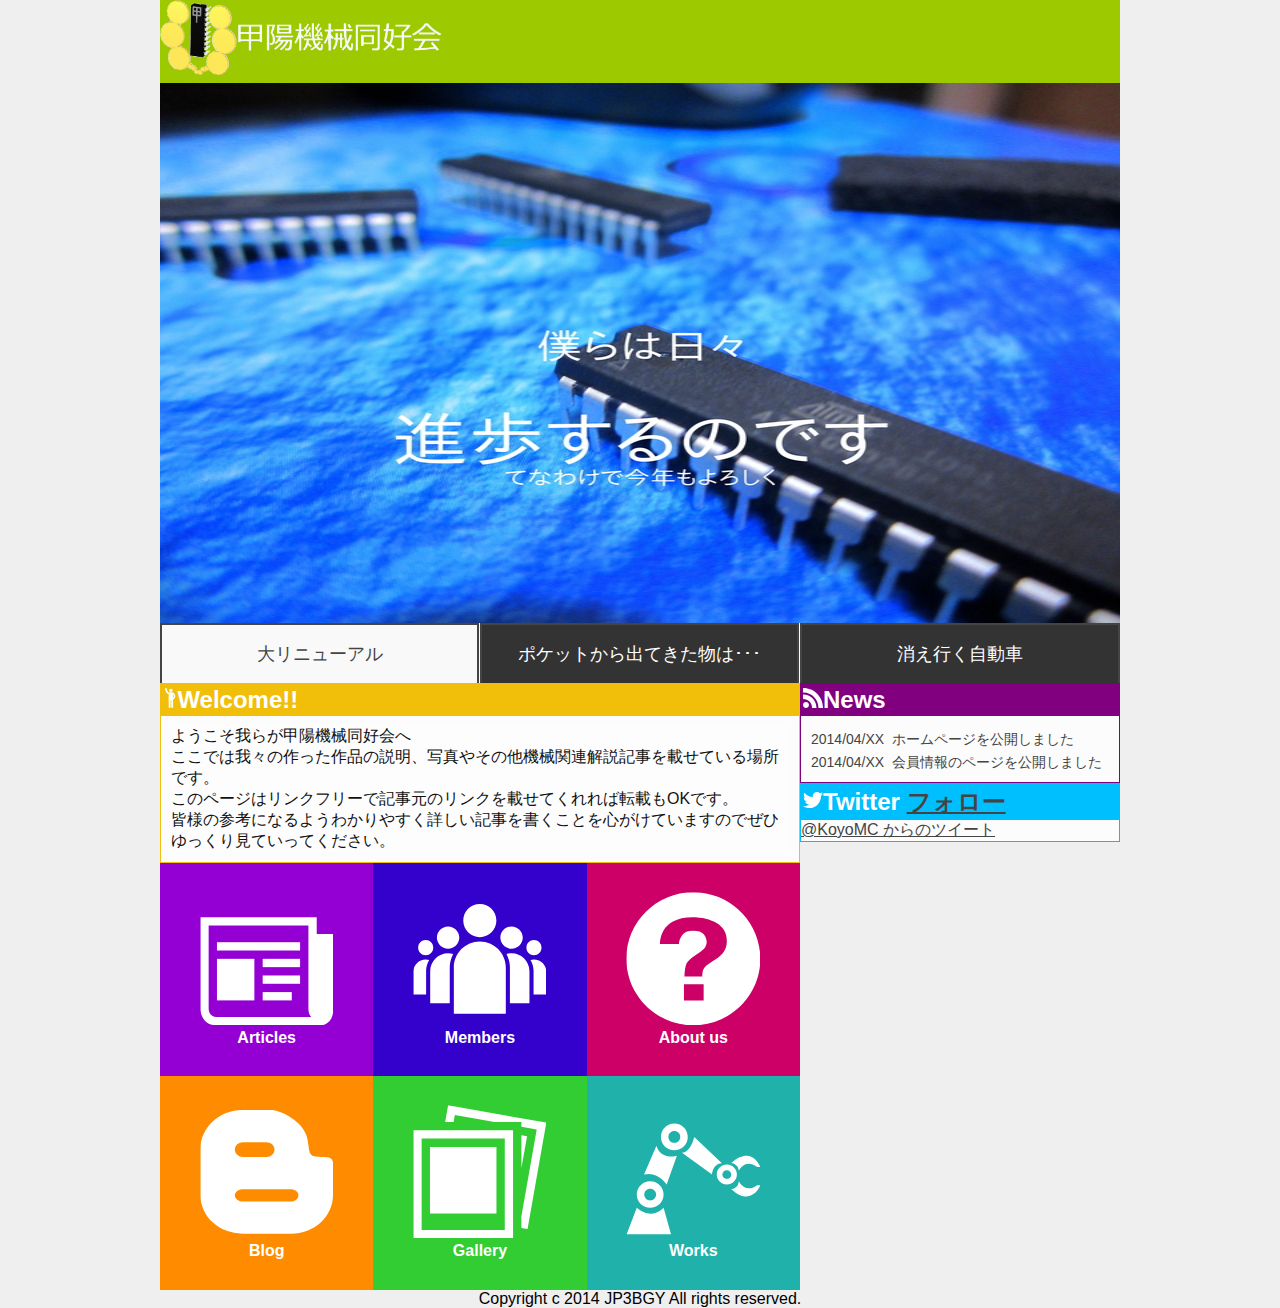
<file: WebContent/index.html>
<!DOCTYPE html>
<html >
<head>
	<meta http-equiv="content-language" content="ja">
	<meta charset="UTF-8">
	<meta name="description" content="">
	<meta name="keywords" content="機械,高等学校,高校,中学校,中学,甲陽,甲陽学院,甲陽学院高校,甲陽学院高等学校,甲陽学院中学校,同好会,甲陽機械同好会,machine,machine club,club,電子工作,プログラム,プログラミング,学生,ヘンジニア,変ジニア,工作,エンジニア,創造,creative,開発">
	<meta name="author" content="JP3BGY">
	<link rel="stylesheet" href="mastercss.css">
	<link rel="stylesheet" href="top.css">
	<!--[if lt IE 7]>
		<script src="http://ie7-js.googlecode.com/svn/version/2.1(beta4)/IE7.js"></script>
		<script src="html5shiv.js"></script>
	<![endif]-->
	<!--[if lt IE 8]>
		<script src="http://ie7-js.googlecode.com/svn/version/2.1(beta4)/IE8.js"></script>
		<script src="html5shiv.js"></script>
	<![endif]-->
	<!--[if lt IE 9]>
		<script src="http://ie7-js.googlecode.com/svn/version/2.1(beta4)/IE9.js"></script>
		<script src="html5shiv.js"></script>
	<![endif]-->
	<!--[if IE]><script type="text/javascript" src="excanvas.js"></script><![endif]-->
	<link rel="SHORTCUT ICON" href="favicon.ico" type="image/vnd.microsoft.icon">
	
	<script src="./jquery-2.1.0.js"></script>
	<title>甲陽機械同好会</title>
</head>
<body onload="an();block();setTimeout('an();block();',700);setTimeout('an();block();',3000);">
	<header>
		<h1><img src="sample2.png" style="width:285px;height:75px;" alt="甲陽機械同好会"></h1><!--
		未定/検索バー追加予定
	--></header><!--
	--><div id="img" ><!--
		--><div id="view"><!--
			--><img class="viewphoto" id="viewphoto1" src="testpicture2.jpg" alt="リニューアル" ><!--
                        --><a href="./article/amp.html"><img class="viewphoto" id="viewphoto2" src="amp.JPG" alt="amp"></a><!--
                        --><a href="./article/opencar.html"><img class="viewphoto" id="viewphoto3" src="opencar.jpg" alt="opencar"></a><!--
		--></div><!--
		--><div id="viewtitles" ><!--
			--><div onclick="view(this);" id="view1" class="viewtitle">大リニューアル</div><div onclick="view(this);" id="view2" class="viewtitle">ポケットから出てきた物は･･･</div><div onclick="view(this);" id="view3" class="viewtitle">消え行く自動車</div><!--
		--></div><!--
	--></div><!--
        --><article class="size2" id="youkoso"><!--
            --><h2 class="title2"><img class="icon" src="./arm1.svg" alt="ようこそ">Welcome!!</h2><div class="main"><!--
                -->ようこそ我らが甲陽機械同好会へ<br><!--
                -->ここでは我々の作った作品の説明、写真やその他機械関連解説記事を載せている場所です。<br><!--
                -->このページはリンクフリーで記事元のリンクを載せてくれれば転載もOKです。<br><!--
                -->皆様の参考になるようわかりやすく詳しい記事を書くことを心がけていますのでぜひゆっくり見ていってください。<br></div><!--
                --></article><!--
        --><article class="size1" id="News"><!--
            --><h2 class="title1"><img class="icon" src="./news.svg" alt="News">News</h2><!--
		--><div id="newsmain"><!--
		--><div style="margin-top:5px;"><span style="margin-right:8px;">2014/04/XX</span>ホームページを公開しました</div><!--
		--><div style="margin-top:5px;"><span style="margin-right:8px;">2014/04/XX</span>会員情報のページを公開しました</div><!--
		--></div><!--
                --></article><!--
                --><script src="./css.js"></script><!--
                --><article class="size1" id="twitter"><h2 class="title3" style="white-space: nowrap;"><img class="icon" src="./twitter.svg" alt="twitter">Twitter <a href="https://twitter.com/KoyoMC" class="twitter-follow-button" data-show-count="false" data-lang="ja" data-dnt="true">フォロー</a><script>!function(d,s,id){var js,fjs=d.getElementsByTagName(s)[0],p=/^http:/.test(d.location)?'http':'https';if(!d.getElementById(id)){js=d.createElement(s);js.id=id;js.src=p+'://platform.twitter.com/widgets.js';fjs.parentNode.insertBefore(js,fjs);}}(document, 'script', 'twitter-wjs');</script></h2><a class="twitter-timeline" data-chrome="noheader" data-show-replies="true" href="https://twitter.com/KoyoMC" data-widget-id="421325043180638208">@KoyoMC からのツイート</a><!--
                    --><script>!function(d,s,id){var js,fjs=d.getElementsByTagName(s)[0],p=/^http:/.test(d.location)?'http':'https';if(!d.getElementById(id)){js=d.createElement(s);js.id=id;js.src=p+"://platform.twitter.com/widgets.js";fjs.parentNode.insertBefore(js,fjs);}}(document,"script","twitter-wjs");</script></article><!--
                    --><article style="background-color: #ffffff;" id="buttons"><!--
                    --><div class="metro" id="aboutus"><div class="buttonmain"><img class="buttonicon" src="./aboutus.svg" alt="about us"><br>About us</div></div><!--
                    --><a href="./members.html"><div class="metro" id="members"><div class="buttonmain"><img class="buttonicon" src="./member.svg" alt="members"><br>Members</div></div></a><!--
                    --><div class="metro" id="articles"><div class="buttonmain"><img class="buttonicon" src="./articles.svg" alt="articles"><br>Articles</div></div><!--
                    --><div class="metro" id="works"><div class="buttonmain"><img class="buttonicon" src="./works.svg" alt="作品一覧"><br>Works</div></div><!--
                    --><div class="metro" id="photos"><div class="buttonmain"><img class="buttonicon" src="./photos.svg" alt="photos"><br>Gallery</div></div><!--
                    --><a href="http://koyomachineclub.blogspot.jp/"><div class="metro" id="blog"><div class="buttonmain"><img class="buttonicon" src="./blog.svg" alt="map"><br>Blog</div></div></a></article><!--
                    --><article></article><!--
        --><footer>Copyright c 2014 JP3BGY All rights reserved.</footer><!--フッター-->
	<script src="./sidebar.js"></script>
	<script src="./top.js"></script>
</body >
</html>
</file>
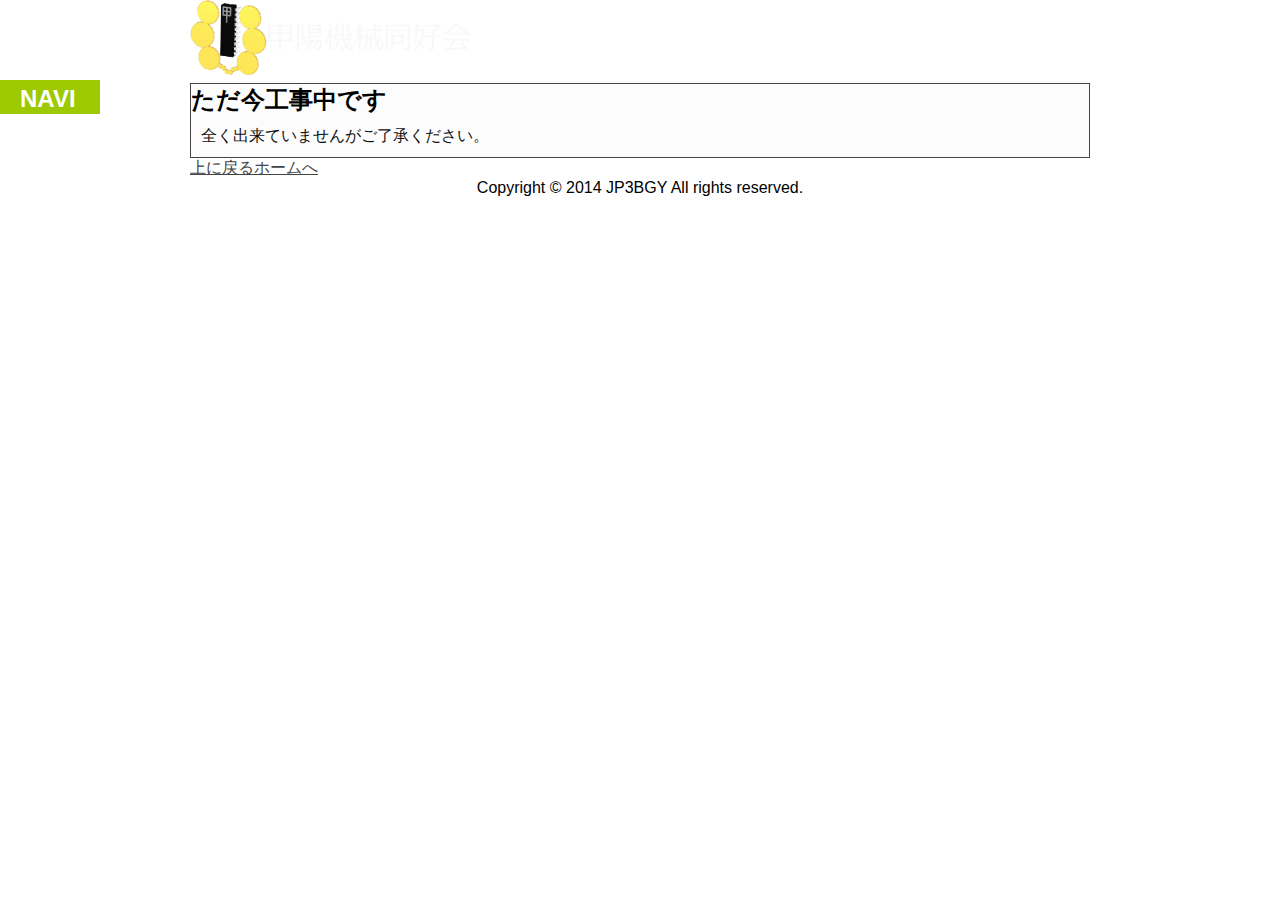
<file: WebContent/koujichu.html>
<!DOCTYPE html>
<html>
<head>
	<meta http-equiv="content-language" content="ja">
	<meta charset="UTF-8">
	<meta name="description" content="">
	<meta name="keywords" content="機械,高等学校,高校,中学校,中学,甲陽,甲陽学院,甲陽学院高校,甲陽学院高等学校,甲陽学院中学校,同好会,甲陽機械同好会,machine,machine club,club,電子工作,プログラム,プログラミング,学生,ヘンジニア,変ジニア,工作">
	<meta name="author" content="Team YYT">
	<link rel="stylesheet" href="mastercss.css">
	<!--[if lt IE 7]>
		<script src="http://ie7-js.googlecode.com/svn/version/2.1(beta4)/IE7.js"></script>
		<script src="html5shiv.js"></script>
	<![endif]-->
	<!--[if lt IE 8]>
		<script src="http://ie7-js.googlecode.com/svn/version/2.1(beta4)/IE8.js"></script>
		<script src="html5shiv.js"></script>
	<![endif]-->
	<!--[if lt IE 9]>
		<script src="http://ie7-js.googlecode.com/svn/version/2.1(beta4)/IE9.js"></script>
		<script src="html5shiv.js"></script>
	<![endif]-->
	<!--[if IE]><script type="text/javascript" src="excanvas.js"></script><![endif]-->
	<link rel="SHORTCUT ICON" href="favicon.ico" type="image/vnd.microsoft.icon">
	
	<script src="./jquery-2.1.0.js"></script>
	<title>ページタイトル|甲陽機械同好会</title>
</head>
<body id="inner">
	<header>
		<h1><a href="index.html"><img src="sample2.png"width="285px" height="75px" alt="甲陽機械同好会"></a></h1>
		<!--未定/検索バー追加予定-->
	</header>
    <section class="size3" style="display:block;"><h2 style="color:#000;">ただ今工事中です</h2><div class="main">全く出来ていませんがご了承ください。</div></section>
	<!--サイドバー-->
	<section id="sidebar" >
		<h2 id="navi">NAVI</h2>
		<ul>
			<li  class="primenu">
				<a class="notlist" href ="" ><img style="height:16px;margin-right:8px;" src="./aboutus.svg" alt="about us">about us</a>
			</li>
			<li class="primenu">
                            <a class="sidelist" href ="./members.html" ><img style="height:16px;margin-right:8px;" src="./member.svg" alt="Members">Members</a>
				<div id="one" class="quicknavi">
				<div id="oneone" class="naviunactive">navi</div>
				<div id="onetwo" class="naviactive">navi</div>
				</div>
				<ul >
					<li class="secmenu"><a href="./members.html#moai">モアイ君</a></li>
					<li class="secmenu"><a href="./members.html#JP3BGY">JP3BGY</a></li>
					<li class="secmenu"><a href="./members.html#kikkin">kikkin</a></li>
					<li class="secmenu"><a href="./members.html#107">いおな</a></li>
					<li class="secmenu"><a href="./members.html#Grizzly">グリズリー</a></li>
					<li class="secmenu"><a href="./members.html#killha">キルハ</a></li>
					<li class="secmenu"><a href="./members.html#H">自動車班班長H</a></li>
					<li class="secmenu"><a href="./members.html#O">自動車班班員O</a></li>
				</ul>
			</li>
			<li class="primenu">
				<a class="sidelist" href ="#" ><img style="height:16px;margin-right:8px;" src="./articles.svg" alt="Articles">Articles</a>
				<div id="two" class="quicknavi">
				<div id="twoone"class="naviunactive">navi</div>
				<div id="twotwo"class="naviactive">navi</div>
				</div>
				<ul>
					<li class="secmenu"><a href="#">電子工作</a></li>
					<li class="secmenu"><a href="#">プログラミング</a></li>
					<li class="secmenu"><a href="#">車関連</a></li>
					<li class="secmenu"><a href="#">その他</a></li>
					<li class="secmenu"><a href="#">文化祭作品</a></li>
				</ul>
			</li>
			<li class="primenu"><a class="notlist" href="#" ><img style="height:16px;margin-right:8px;" src="./works.svg" alt="Works">Works</a></li>
			<li class="primenu"><a class="notlist" href="#"><img style="height:16px;margin-right:8px;" src="./photos.svg" alt="Photos">Gallery</a></li>
                        <li class="primenu"><a class="notlist" href="http://koyomachineclub.blogspot.jp/"><img style="height:16px;margin-right:8px;" src="./blog.svg" alt="Blog">Blog</a></li>
		</ul>
	</section>
        <section class="bottombuttons"><a class="bottombutton" href="#top">上に戻る</a><a class="bottombutton" href="./">ホームへ</a></section>
		<footer>Copyright © 2014 JP3BGY All rights reserved.</footer><!--フッター-->
	<script src="./sidebar.js"></script>
        <script src="block.js"></script>
</body>
</html>
</file>
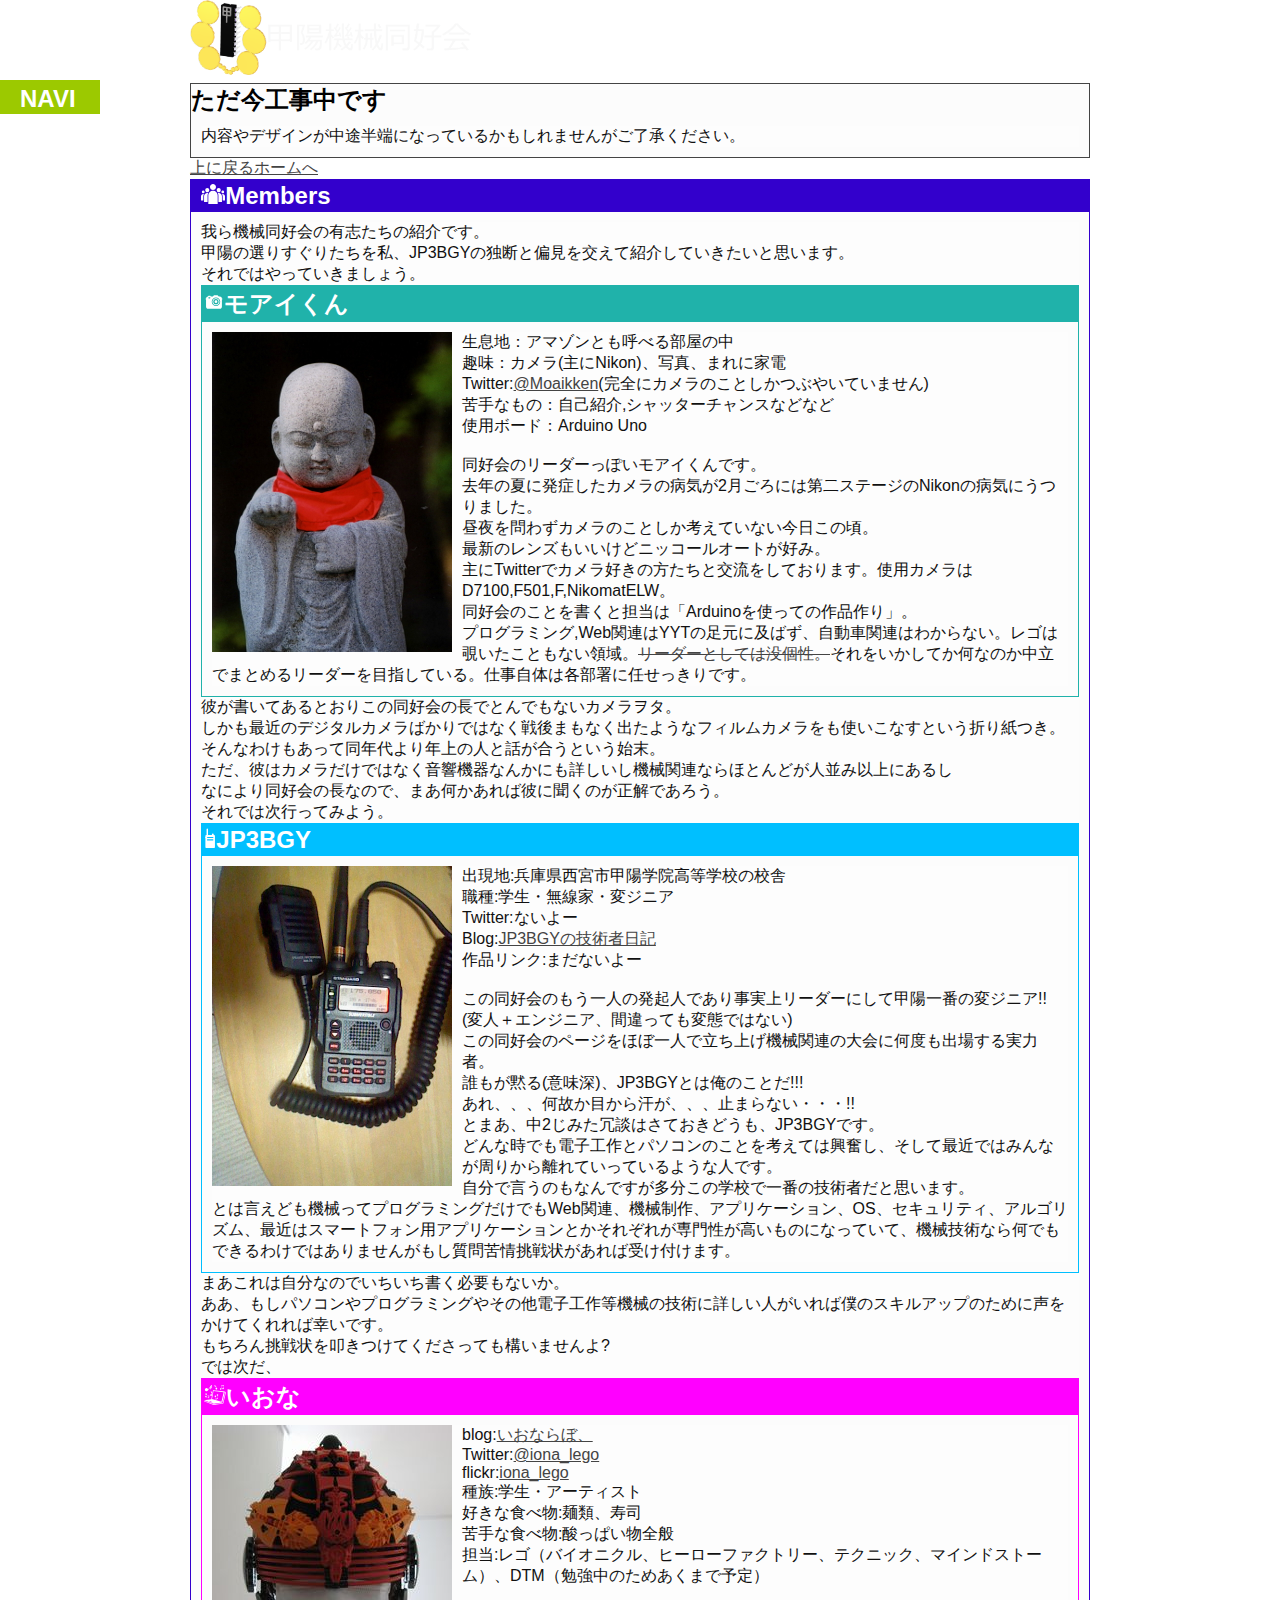
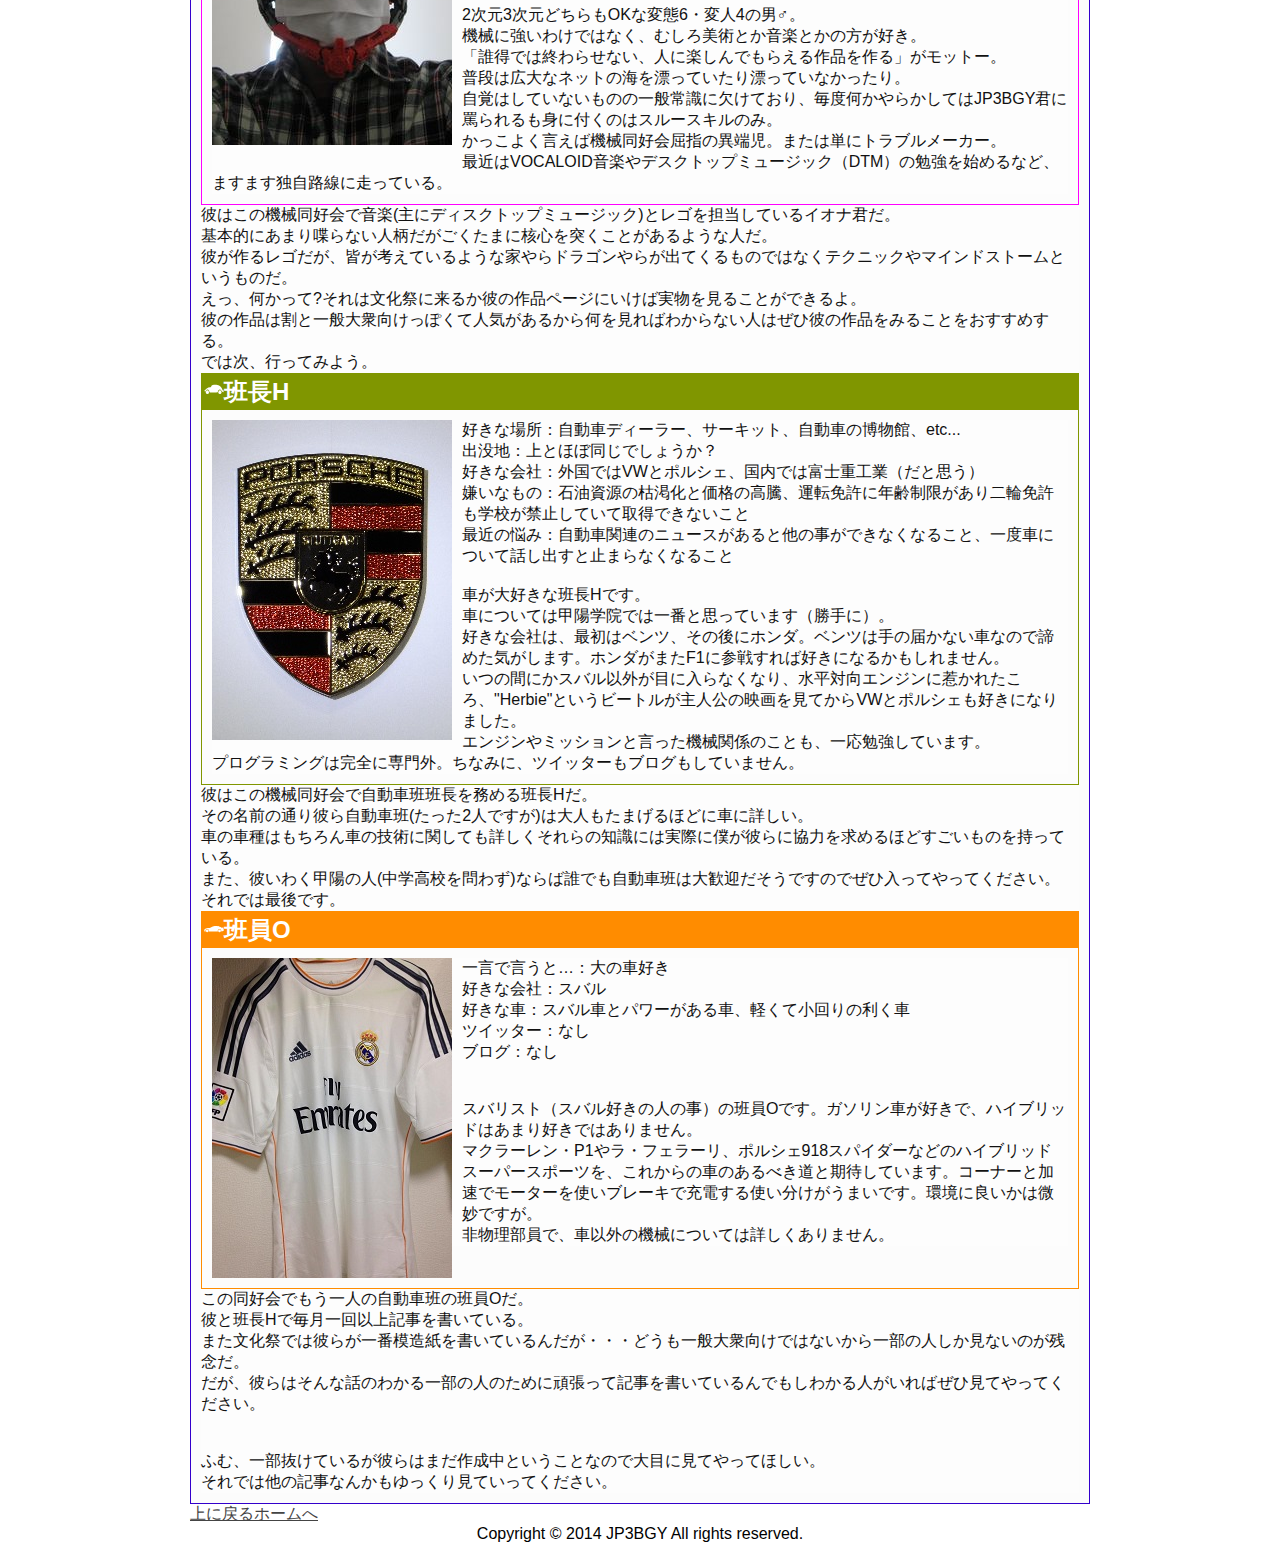
<file: WebContent/members.html>
<!DOCTYPE html>
<html>
<head>
	<meta http-equiv="content-language" content="ja">
	<meta charset="UTF-8">
	<meta name="description" content="">
	<meta name="keywords" content="機械,高等学校,高校,中学校,中学,甲陽,甲陽学院,甲陽学院高校,甲陽学院高等学校,甲陽学院中学校,同好会,甲陽機械同好会,machine,machine club,club,電子工作,プログラム,プログラミング,学生,ヘンジニア,変ジニア,工作">
	<meta name="author" content="Team YYT">
	<link rel="stylesheet" href="mastercss.css">
	<!--[if lt IE 7]>
		<script src="http://ie7-js.googlecode.com/svn/version/2.1(beta4)/IE7.js"></script>
		<script src="html5shiv.js"></script>
	<![endif]-->
	<!--[if lt IE 8]>
		<script src="http://ie7-js.googlecode.com/svn/version/2.1(beta4)/IE8.js"></script>
		<script src="html5shiv.js"></script>
	<![endif]-->
	<!--[if lt IE 9]>
		<script src="http://ie7-js.googlecode.com/svn/version/2.1(beta4)/IE9.js"></script>
		<script src="html5shiv.js"></script>
	<![endif]-->
	<!--[if IE]><script type="text/javascript" src="excanvas.js"></script><![endif]-->
	<link rel="SHORTCUT ICON" href="favicon.ico" type="image/vnd.microsoft.icon">
	
	<script src="./jquery-2.1.0.js"></script>
	<title>ページタイトル|甲陽機械同好会</title>
</head>
<body id="inner">
    <header><a name="top">
		<h1><a href="./"><img src="sample2.png"width="285px" height="75px" alt="甲陽機械同好会"></a></h1>
        </a><!--未定/検索バー追加予定-->
        </header>
    <section class="size3" style="display:block;"><h2 style="color:#000;">ただ今工事中です</h2><div class="main">内容やデザインが中途半端になっているかもしれませんがご了承ください。</div></section>
	<!--サイドバー-->
	<section id="sidebar" >
		<h2 id="navi">NAVI</h2>
		<ul>
			<li  class="primenu">
				<a class="notlist" href ="./koujichu.html" ><img style="height:16px;margin-right:8px;" src="./aboutus.svg" alt="about us">about us</a>
			</li>
			<li class="primenu">
                            <span class="sidelist" ><img style="height:16px;margin-right:8px;" src="./member.svg" alt="Members">Members</span>
				<div id="one" class="quicknavi">
				<div id="oneone" class="naviunactive">navi</div>
				<div id="onetwo" class="naviactive">navi</div>
				</div>
				<ul >
					<li class="secmenu"><a href="#moai">モアイ君</a></li>
					<li class="secmenu"><a href="#JP3BGY">JP3BGY</a></li>
					<li class="secmenu none"><a href="#kikkin">kikkin</a></li>
					<li class="secmenu"><a href="#107">いおな</a></li>
					<li class="secmenu"><a href="#Grizzly">グリズリー</a></li>
					<li class="secmenu none"><a href="#killha">キルハ</a></li>
					<li class="secmenu"><a href="#H">自動車班班長H</a></li>
					<li class="secmenu"><a href="#O">自動車班班員O</a></li>
				</ul>
			</li>
			<li class="primenu">
				<a class="sidelist" href ="./koujichu.html#" ><img style="height:16px;margin-right:8px;" src="./articles.svg" alt="Articles">Articles</a>
				<div id="two" class="quicknavi">
				<div id="twoone"class="naviunactive">navi</div>
				<div id="twotwo"class="naviactive">navi</div>
				</div>
				<ul>
					<li class="secmenu"><a href="./koujichu.html#">電子工作</a></li>
					<li class="secmenu"><a href="./koujichu.html#">プログラミング</a></li>
					<li class="secmenu"><a href="./koujichu.html#">車関連</a></li>
					<li class="secmenu"><a href="./koujichu.html#">その他</a></li>
					<li class="secmenu"><a href="./koujichu.html#">文化祭作品</a></li>
				</ul>
			</li>
			<li class="primenu"><a class="notlist" href="./koujichu.html#" ><img style="height:16px;margin-right:8px;" src="./works.svg" alt="Works">Works</a></li>
			<li class="primenu"><a class="notlist" href="./koujichu.html#"><img style="height:16px;margin-right:8px;" src="./photos.svg" alt="Photos">Gallery</a></li>
                        <li class="primenu"><a class="notlist" href="http://koyomachineclub.blogspot.jp/"><img style="height:16px;margin-right:8px;" src="./blog.svg" alt="Blog">Blog</a></li>
		</ul>
	</section><section class="bottombuttons"><a class="bottombutton" href="#top">上に戻る</a><a class="bottombutton" href="../">ホームへ</a></section>
    <section class="size2" style="border-color:#3300cc;">
    <h2 style="padding:2px 10px;display:block;background-color: #3300cc;"><img class="icon" src="./member.svg" alt="Members">Members</h2>
    <div class="main">我ら機械同好会の有志たちの紹介です。<br>
        甲陽の選りすぐりたちを私、JP3BGYの独断と偏見を交えて紹介していきたいと思います。<br>
        それではやっていきましょう。
        <article class="size3" style="border-color:lightseagreen;"><!--
            --><a name="moai"><h2 class="title" style="background-color: lightseagreen;"><img class="icon" src="./moaiicon.svg" alt="moaikunn">モアイくん</h2></a><div class="main"><!--
                --><img alt="moainokao" src="./moainokao.JPG" class="prophoto"><!--
                -->生息地：アマゾンとも呼べる部屋の中<br><!--
                -->趣味：カメラ(主にNikon)、写真、まれに家電<br><!--
                -->Twitter:<a href="https://twitter.com/Moaikken" target="_blank">@Moaikken</a>(完全にカメラのことしかつぶやいていません)<br><!--
                -->苦手なもの：自己紹介,シャッターチャンスなどなど<br><!-- 
				-->使用ボード：Arduino Uno<br><br><!--
                -->同好会のリーダーっぽいモアイくんです。<br><!-- 
				-->去年の夏に発症したカメラの病気が2月ごろには第二ステージのNikonの病気にうつりました。<br><!-- 
				-->昼夜を問わずカメラのことしか考えていない今日この頃。<br>最新のレンズもいいけどニッコールオートが好み。<br><!-- 
				-->主にTwitterでカメラ好きの方たちと交流をしております。使用カメラはD7100,F501,F,NikomatELW。<br><!-- 
				-->同好会のことを書くと担当は「Arduinoを使っての作品作り」。<br><!-- 
				-->プログラミング,Web関連はYYTの足元に及ばず、自動車関連はわからない。レゴは覗いたこともない領域。<s>リーダーとしては没個性。</s><!-- 
				-->それをいかしてか何なのか中立でまとめるリーダーを目指している。仕事自体は各部署に任せっきりです。<!-- 
				--></div><!--
        --></article>
        彼が書いてあるとおりこの同好会の長でとんでもないカメラヲタ。<br>
        しかも最近のデジタルカメラばかりではなく戦後まもなく出たようなフィルムカメラをも使いこなすという折り紙つき。<br>
        そんなわけもあって同年代より年上の人と話が合うという始末。<br>
        ただ、彼はカメラだけではなく音響機器なんかにも詳しいし機械関連ならほとんどが人並み以上にあるし<br>なにより同好会の長なので、まあ何かあれば彼に聞くのが正解であろう。<br>
        それでは次行ってみよう。
        <article style="border-color: deepskyblue;" class="size3"><!--
            --><a name="JP3BGY"><h2 class="title3"><img class="icon" src="./JP3BGY.svg" alt="JP3BGY">JP3BGY</h2></a><div class="main"><!--
                --><img alt="jp3bgyphoto" src="./jp3bgypro.JPG" class="prophoto"><!--
                -->出現地:兵庫県西宮市甲陽学院高等学校の校舎<br><!--
                -->職種:学生・無線家・変ジニア<br><!--
                -->Twitter:ないよー<br><!--
                -->Blog:<a href="http://ameblo.jp/y4h25i46/">JP3BGYの技術者日記</a><br><!--
                -->作品リンク:まだないよー<br><!--
                --><br>この同好会のもう一人の発起人であり事実上リーダーにして甲陽一番の変ジニア!!<br>(変人＋エンジニア、間違っても変態ではない)<br><!--
                -->この同好会のページをほぼ一人で立ち上げ機械関連の大会に何度も出場する実力者。<br><!--
                -->誰もが黙る(意味深)、JP3BGYとは俺のことだ!!!<br><!--
                -->あれ、、、何故か目から汗が、、、止まらない・・・!!<br><!--
                -->とまあ、中2じみた冗談はさておきどうも、JP3BGYです。<br>どんな時でも電子工作とパソコンのことを考えては興奮し、そして最近ではみんなが周りから離れていっているような人です。<br>自分で言うのもなんですが多分この学校で一番の技術者だと思います。<br>とは言えども機械ってプログラミングだけでもWeb関連、機械制作、アプリケーション、OS、セキュリティ、アルゴリズム、最近はスマートフォン用アプリケーションとかそれぞれが専門性が高いものになっていて、機械技術なら何でもできるわけではありませんがもし質問苦情挑戦状があれば受け付けます。</div><!--
        --></article>
        まあこれは自分なのでいちいち書く必要もないか。<br>
        ああ、もしパソコンやプログラミングやその他電子工作等機械の技術に詳しい人がいれば僕のスキルアップのために声をかけてくれれば幸いです。<br>
        もちろん挑戦状を叩きつけてくださっても構いませんよ?<br>
        では次だ、
        <article style="border-color: #ff00ff;display:block;" class="size3" ><!--
            --><a name="107"><h2 class="title" style="background-color:#ff00ff;"><img class="icon" src="107.svg" alt="107">いおな</h2></a><div class="main"><!--
                --><img alt="107" src="107.jpg" class="prophoto"><!--
                -->blog:<a href="http://niclehiroe.exblog.jp/">いおならぼ、</a><br><!--
                -->Twitter:<a href="https://twitter.com/iona_lego">@iona_lego</a><br><!--
                -->flickr:<a href="https://www.flickr.com/photos/101561574@N04/">iona_lego</a><br><!--
                -->種族:学生・アーティスト<br><!--
                -->好きな食べ物:麺類、寿司<br><!--
                -->苦手な食べ物:酸っぱい物全般<br><!--
                -->担当:レゴ（バイオニクル、ヒーローファクトリー、テクニック、マインドストーム）、DTM（勉強中のためあくまで予定）<br><!--
                --><br>2次元3次元どちらもOKな変態6・変人4の男♂。<br><!--
                -->機械に強いわけではなく、むしろ美術とか音楽とかの方が好き。<br><!--
                -->「誰得では終わらせない、人に楽しんでもらえる作品を作る」がモットー。<br><!--
                -->普段は広大なネットの海を漂っていたり漂っていなかったり。<br><!--
                -->自覚はしていないものの一般常識に欠けており、毎度何かやらかしてはJP3BGY君に罵られるも身に付くのはスルースキルのみ。<br><!--
                -->かっこよく言えば機械同好会屈指の異端児。または単にトラブルメーカー。<br><!--
                -->最近はVOCALOID音楽やデスクトップミュージック（DTM）の勉強を始めるなど、ますます独自路線に走っている。</div><!--
        --></article>
        彼はこの機械同好会で音楽(主にディスクトップミュージック)とレゴを担当しているイオナ君だ。<br>
        基本的にあまり喋らない人柄だがごくたまに核心を突くことがあるような人だ。<br>
        彼が作るレゴだが、皆が考えているような家やらドラゴンやらが出てくるものではなくテクニックやマインドストームというものだ。<br>
        えっ、何かって?それは文化祭に来るか彼の作品ページにいけば実物を見ることができるよ。<br>
        彼の作品は割と一般大衆向けっぽくて人気があるから何を見ればわからない人はぜひ彼の作品をみることをおすすめする。<br>
        では次、行ってみよう。
        <article style="border-color: #809600;" class="size3"><!--
            --><a name="H"><h2 class="title"style="background-color: #809600;"><img class="icon" src="./H.svg" alt="H">班長H</h2></a><div class="main"><!--
                --><img alt="Hphoto" src="./H.jpg" class="prophoto">
好きな場所：自動車ディーラー、サーキット、自動車の博物館、etc...<br>
出没地：上とほぼ同じでしょうか？<br>
好きな会社：外国ではVWとポルシェ、国内では富士重工業（だと思う）<br>
嫌いなもの：石油資源の枯渇化と価格の高騰、運転免許に年齢制限があり二輪免許も学校が禁止していて取得できないこと<br>
最近の悩み：自動車関連のニュースがあると他の事ができなくなること、一度車について話し出すと止まらなくなること<br><br>

車が大好きな班長Hです。<br>
車については甲陽学院では一番と思っています（勝手に）。<br>
好きな会社は、最初はベンツ、その後にホンダ。ベンツは手の届かない車なので諦めた気がします。ホンダがまたF1に参戦すれば好きになるかもしれません。<br>
いつの間にかスバル以外が目に入らなくなり、水平対向エンジンに惹かれたころ、"Herbie"というビートルが主人公の映画を見てからVWとポルシェも好きになりました。<br>
エンジンやミッションと言った機械関係のことも、一応勉強しています。<br>
プログラミングは完全に専門外。ちなみに、ツイッターもブログもしていません。</div><!--
        --></article>
        彼はこの機械同好会で自動車班班長を務める班長Hだ。<br>
        その名前の通り彼ら自動車班(たった2人ですが)は大人もたまげるほどに車に詳しい。<br>
        車の車種はもちろん車の技術に関しても詳しくそれらの知識には実際に僕が彼らに協力を求めるほどすごいものを持っている。<br>
        また、彼いわく甲陽の人(中学高校を問わず)ならば誰でも自動車班は大歓迎だそうですのでぜひ入ってやってください。<br>
        それでは最後です。
        <article style="border-color: darkorange;" class="size3"><!--
            --><a name="O"><h2 class="title"style="background-color: darkorange;"><img class="icon" src="./O.svg" alt="H">班員O</h2></a><div class="main"><!--
                --><img alt="Hphoto" src="./O.jpg" class="prophoto">
一言で言うと…：大の車好き<br>
好きな会社：スバル<br>
好きな車：スバル車とパワーがある車、軽くて小回りの利く車<br>
ツイッター：なし<br>
ブログ：なし<br><br><br>

スバリスト（スバル好きの人の事）の班員Oです。ガソリン車が好きで、ハイブリッドはあまり好きではありません。<br>
マクラーレン・P1やラ・フェラーリ、ポルシェ918スパイダーなどのハイブリッドスーパースポーツを、これからの車のあるべき道と期待しています。コーナーと加速でモーターを使いブレーキで充電する使い分けがうまいです。環境に良いかは微妙ですが。<br>
非物理部員で、車以外の機械については詳しくありません。</div><!--
        --></article>
        この同好会でもう一人の自動車班の班員Oだ。<br>
        彼と班長Hで毎月一回以上記事を書いている。<br>
        また文化祭では彼らが一番模造紙を書いているんだが・・・どうも一般大衆向けではないから一部の人しか見ないのが残念だ。<br> 
        だが、彼らはそんな話のわかる一部の人のために頑張って記事を書いているんでもしわかる人がいればぜひ見てやってください。<br><br><br>
        ふむ、一部抜けているが彼らはまだ作成中ということなので大目に見てやってほしい。<br>
        それでは他の記事なんかもゆっくり見ていってください。
    </div></section><!--
    --><script src="./css.js"></script><article class="size1" id="twitter"><h2 class="title3" style="white-space: nowrap;"><img class="icon" src="./twitter.svg" alt="twitter">Twitter <a href="https://twitter.com/koyomachineclub" class="twitter-follow-button" data-show-count="false" data-lang="ja" data-dnt="true">フォロー</a><script>!function(d,s,id){var js,fjs=d.getElementsByTagName(s)[0],p=/^http:/.test(d.location)?'http':'https';if(!d.getElementById(id)){js=d.createElement(s);js.id=id;js.src=p+'://platform.twitter.com/widgets.js';fjs.parentNode.insertBefore(js,fjs);}}(document, 'script', 'twitter-wjs');</script></h2><a class="twitter-timeline" data-chrome="noheader" data-show-replies="true" href="https://twitter.com/koyomachineclub" data-widget-id="421325043180638208">@koyomachineclub からのツイート</a><!--
        --><script>!function(d,s,id){var js,fjs=d.getElementsByTagName(s)[0],p=/^http:/.test(d.location)?'http':'https';if(!d.getElementById(id)){js=d.createElement(s);js.id=id;js.src=p+"://platform.twitter.com/widgets.js";fjs.parentNode.insertBefore(js,fjs);}}(document,"script","twitter-wjs");</script></article>
    <section class="bottombuttons"><a class="bottombutton" href="#top">上に戻る</a><a class="bottombutton" href="./">ホームへ</a></section><footer>Copyright © 2014 JP3BGY All rights reserved.</footer><!--フッター-->
	<script src="./sidebar.js"></script>
        <script src="block.js"></script>
</body>
</html>
</file>
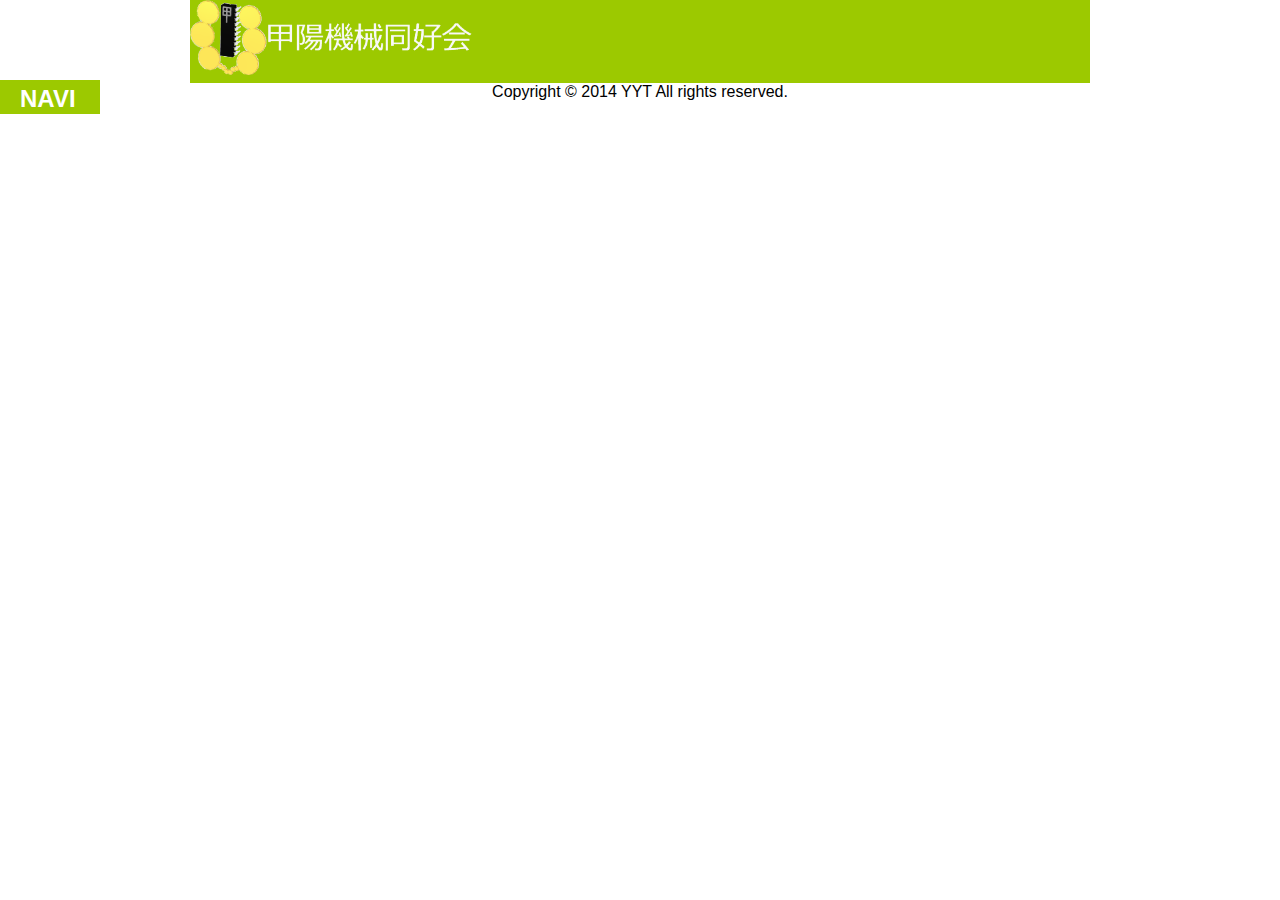
<file: WebContent/template.html>
<!DOCTYPE html>
<html>
<head>
	<meta http-equiv="content-language" content="ja">
	<meta charset="UTF-8">
	<meta name="description" content="">
	<meta name="keywords" content="機械,高等学校,高校,中学校,中学,甲陽,甲陽学院,甲陽学院高校,甲陽学院高等学校,甲陽学院中学校,同好会,甲陽機械同好会,machine,machine club,club,電子工作,プログラム,プログラミング,学生,ヘンジニア,変ジニア,工作">
	<meta name="author" content="Team YYT">
	<link rel="stylesheet" href="mastercss.css">
	<link rel="stylesheet" href="top.css">
	<!--[if lt IE 7]>
		<script src="http://ie7-js.googlecode.com/svn/version/2.1(beta4)/IE7.js"></script>
		<script src="html5shiv.js"></script>
	<![endif]-->
	<!--[if lt IE 8]>
		<script src="http://ie7-js.googlecode.com/svn/version/2.1(beta4)/IE8.js"></script>
		<script src="html5shiv.js"></script>
	<![endif]-->
	<!--[if lt IE 9]>
		<script src="http://ie7-js.googlecode.com/svn/version/2.1(beta4)/IE9.js"></script>
		<script src="html5shiv.js"></script>
	<![endif]-->
	<!--[if IE]><script type="text/javascript" src="excanvas.js"></script><![endif]-->
	<link rel="SHORTCUT ICON" href="favicon.ico" type="image/vnd.microsoft.icon">
	
	<script src="./jquery-2.1.0.js"></script>
	<title>ページタイトル|甲陽機械同好会</title>
</head>
<body id="inner">
	<header>
		<h1><a href="index.html"><img src="sample2.png"width="285px" height="75px" alt="甲陽機械同好会"></a></h1>
		<!--未定/検索バー追加予定-->
	</header>
	<!--サイドバー-->
	<section id="sidebar" >
		<h2 id="navi">NAVI</h2>
		<ul>
			<li  class="primenu">
				<a class="notlist" href ="" >about us</a>
			</li>
			<li class="primenu">
				<a class="sidelist" href ="#" >会員紹介</a>
				<div id="one" class="quicknavi">
				<div id="oneone" class="naviunactive">navi</div>
				<div id="onetwo" class="naviactive">navi</div>
				</div>
				<ul >
					<li class="secmenu"><a href="#">モアイ君</a></li>
					<li class="secmenu"><a href="#">JP3BGY</a></li>
					<li class="secmenu"><a href="#">raor</a></li>
					<li class="secmenu"><a href="#">kikkin</a></li>
					<li class="secmenu"><a href="#">いおな</a></li>
					<li class="secmenu"><a href="#">グリズリー</a></li>
					<li class="secmenu"><a href="#">キルハ</a></li>
					<li class="secmenu"><a href="#">自動車班</a></li>
				</ul>
			</li>
			<li class="primenu">
				<a class="sidelist" href ="#" >活動紹介</a>
				<div id="two" class="quicknavi">
				<div id="twoone"class="naviunactive">navi</div>
				<div id="twotwo"class="naviactive">navi</div>
				</div>
				<ul>
					<li class="secmenu"><a href="#">電子工作</a></li>
					<li class="secmenu"><a href="#">プログラミング</a></li>
					<li class="secmenu"><a href="#">車関連</a></li>
					<li class="secmenu"><a href="#">その他</a></li>
					<li class="secmenu"><a href="#">文化祭作品</a></li>
				</ul>
			</li>
			<li class="primenu"><a class="notlist" href="#" >問い合わせ</a></li>
			<li class="primenu"><a class="notlist" href="#">What`s Team YYT?</a></li>
		</ul>
	</section>
		<footer>Copyright © 2014 YYT All rights reserved.</footer><!--フッター-->
	<script src="./sidebar.js"></script>
</body>
</html>
</file>
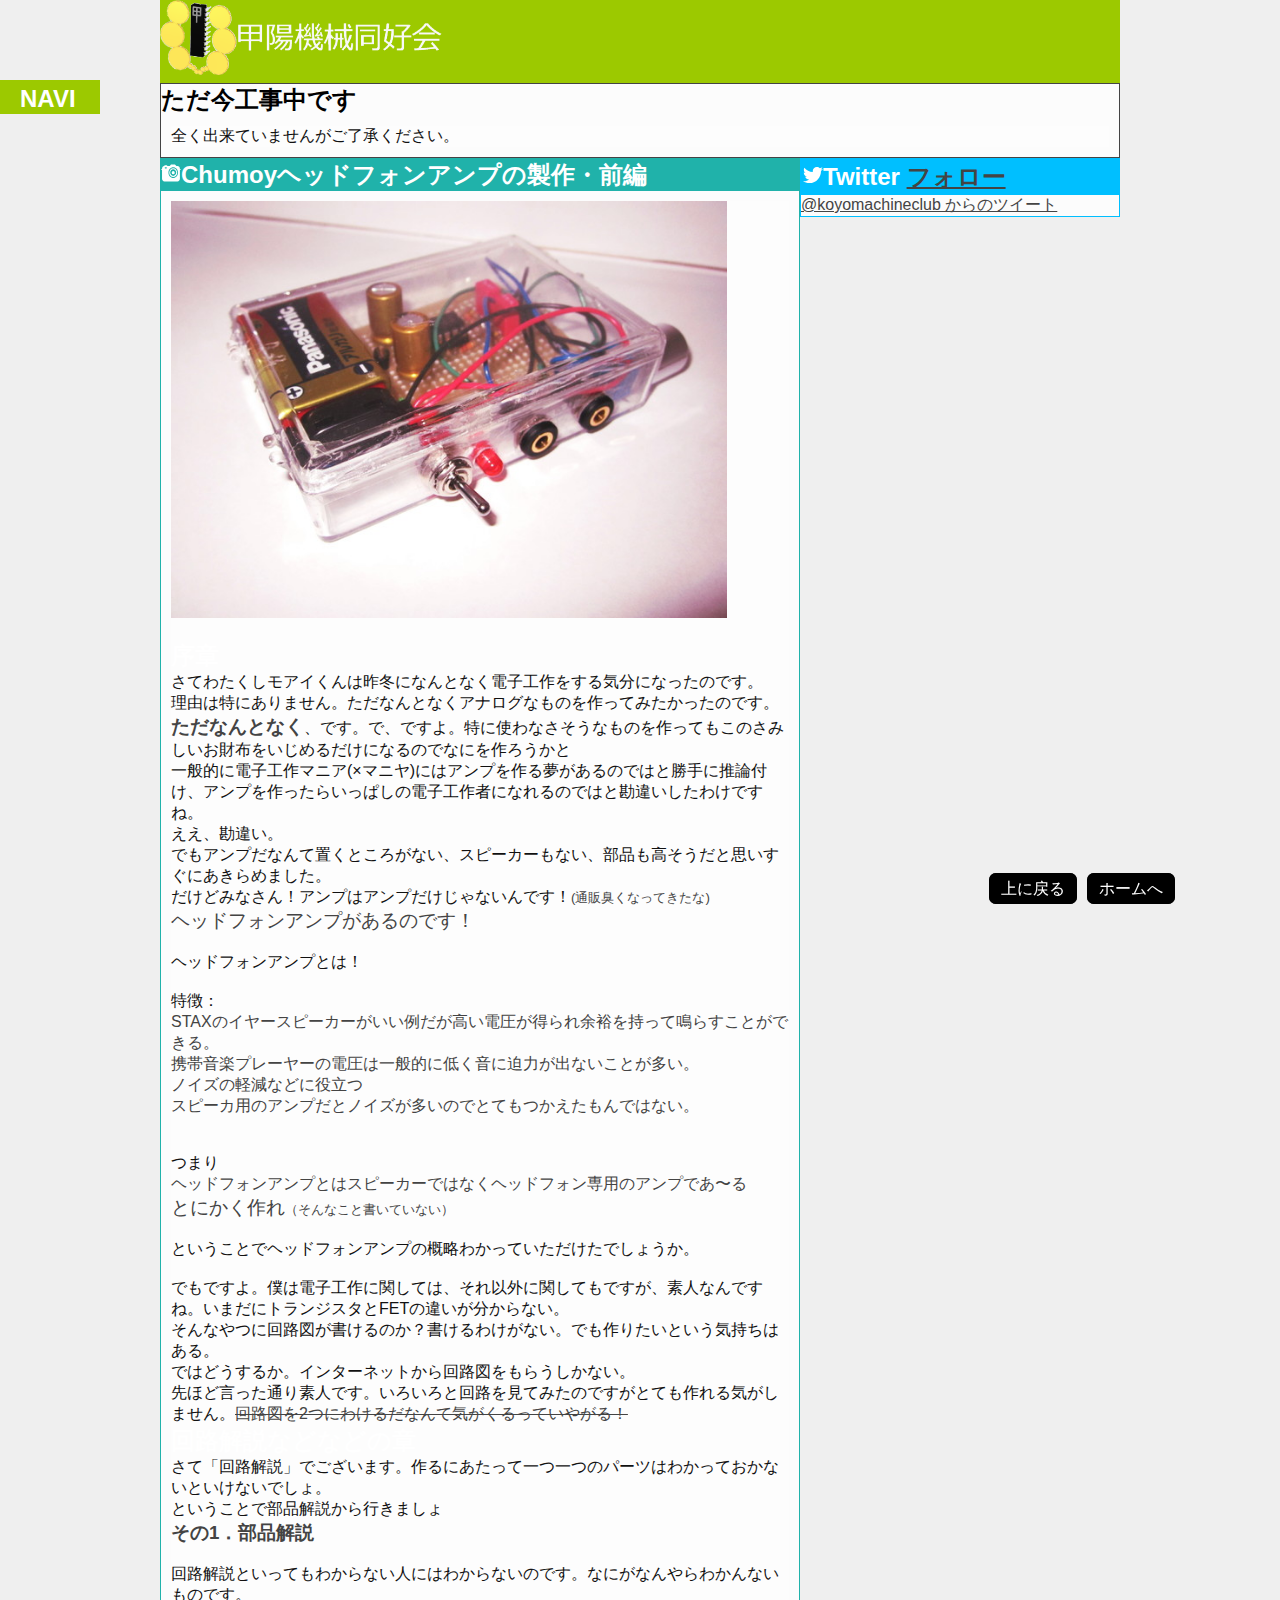
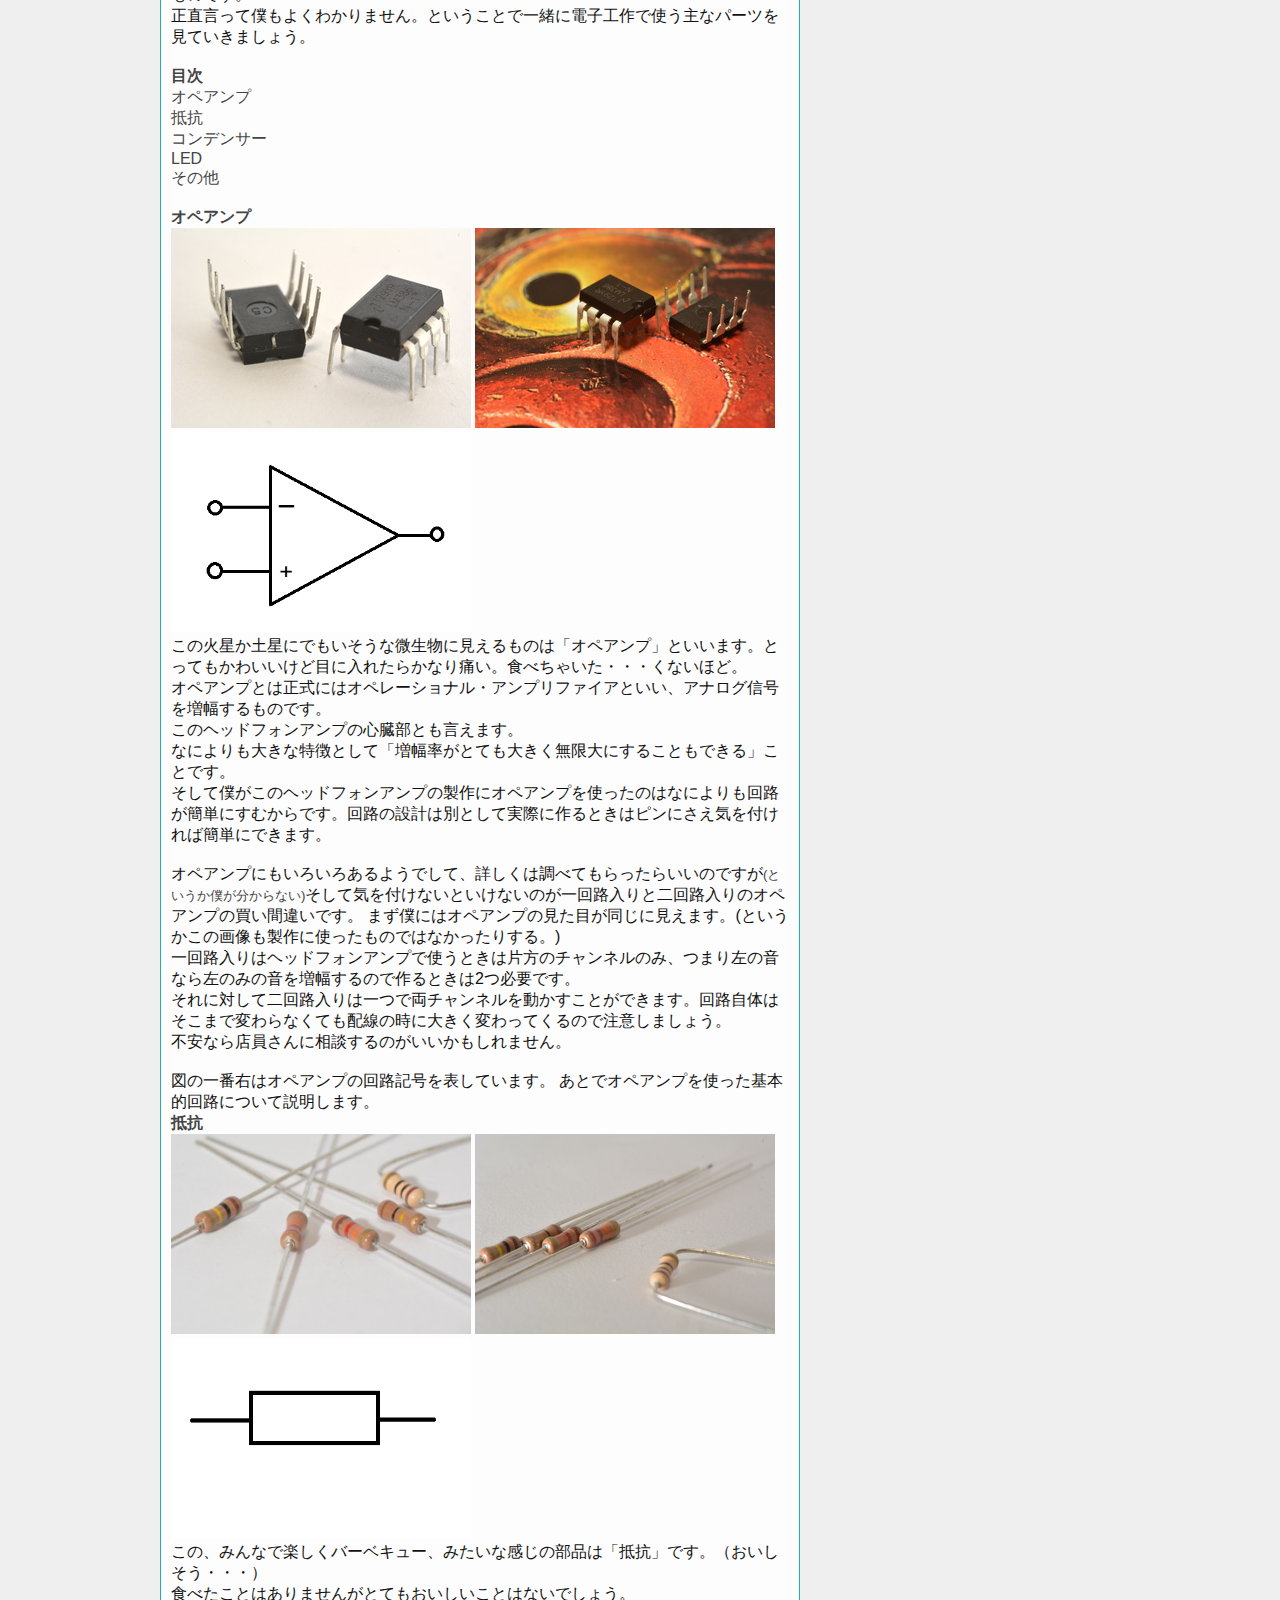
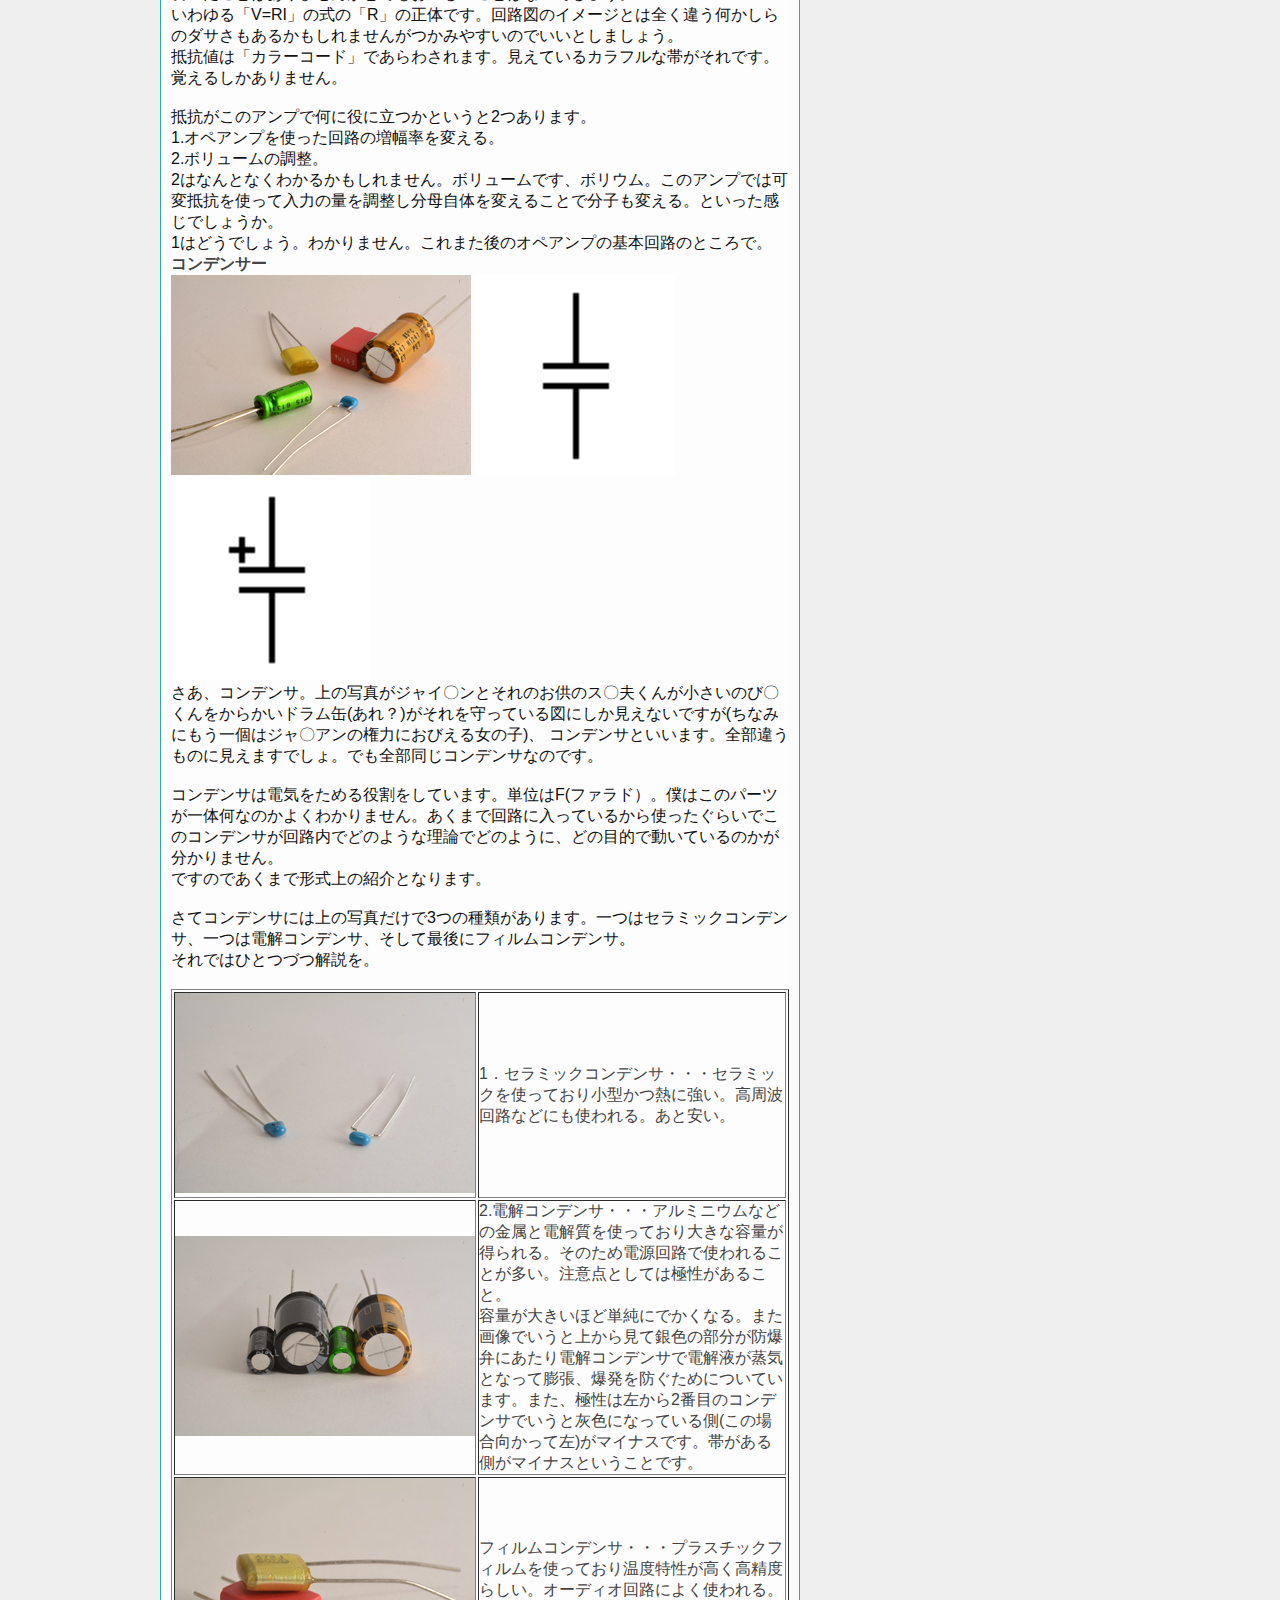
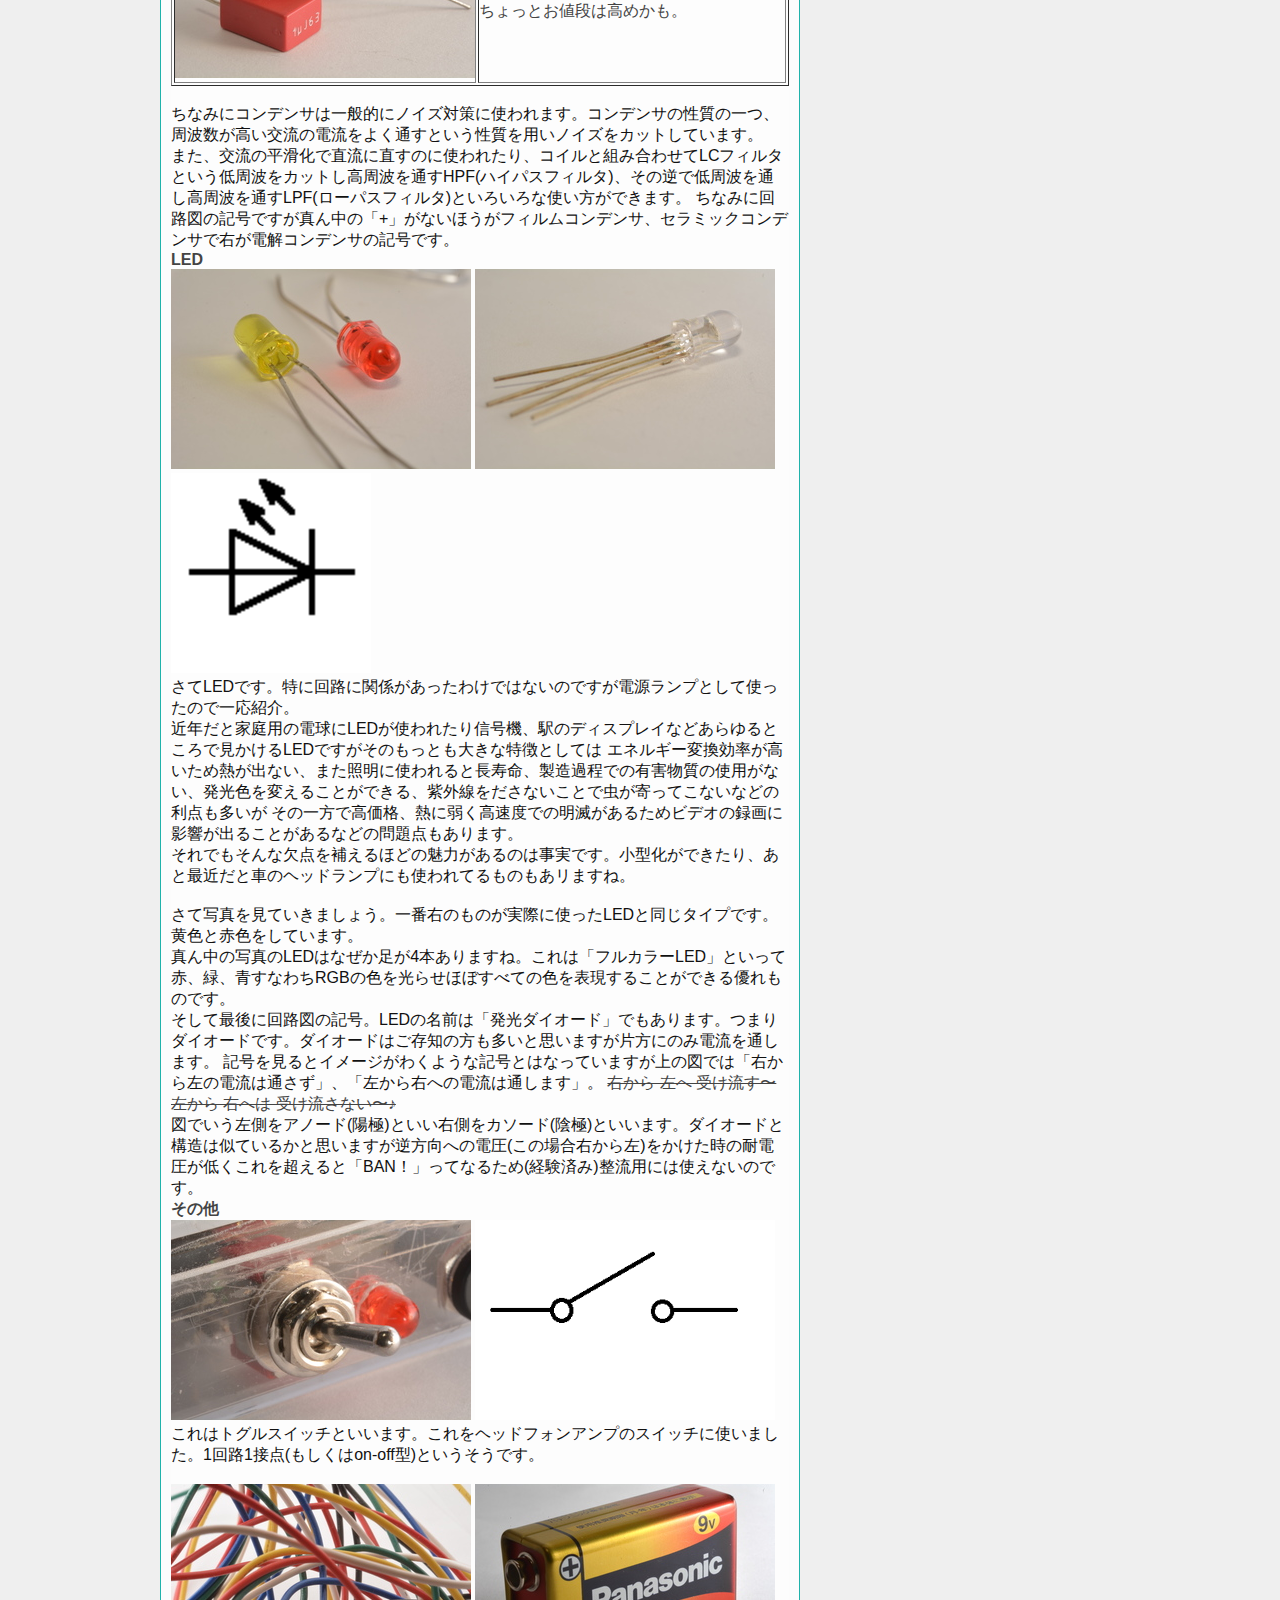
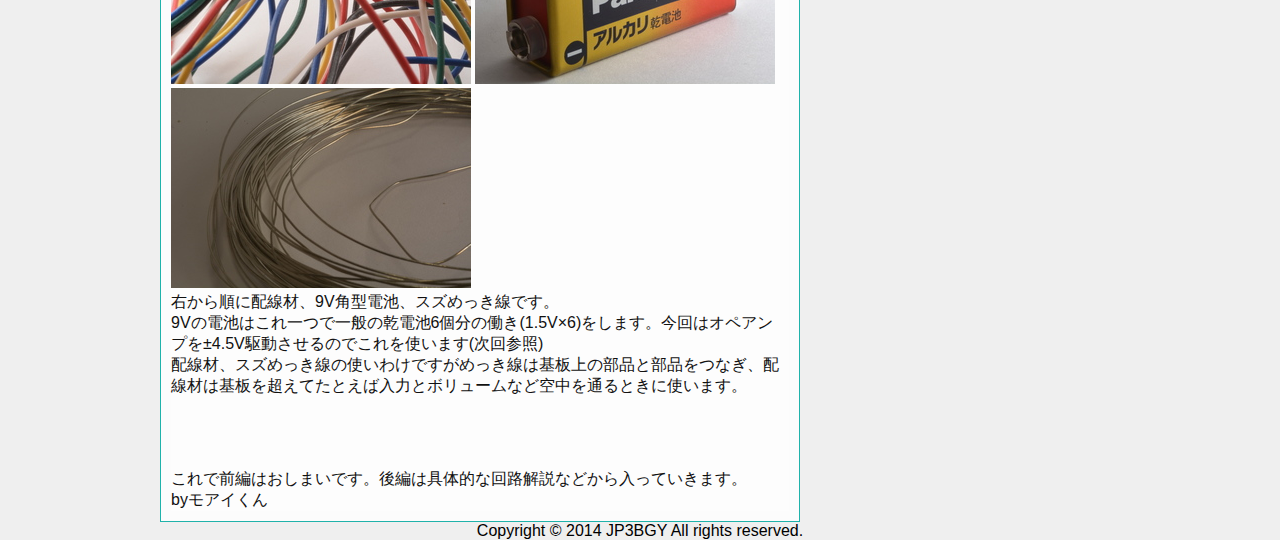
<file: WebContent/article/amp.html>
<!DOCTYPE html>
<html>
<head>
	<meta http-equiv="content-language" content="ja">
	<meta charset="UTF-8">
	<meta name="description" content="">
	<meta name="keywords" content="機械,高等学校,高校,中学校,中学,甲陽,甲陽学院,甲陽学院高校,甲陽学院高等学校,甲陽学院中学校,同好会,甲陽機械同好会,machine,machine club,club,電子工作,プログラム,プログラミング,学生,ヘンジニア,変ジニア,工作">
	<meta name="author" content="Team YYT">
	<link rel="stylesheet" href="mastercss.css">
	<!--[if lt IE 7]>
		<script src="http://ie7-js.googlecode.com/svn/version/2.1(beta4)/IE7.js"></script>
		<script src="html5shiv.js"></script>
	<![endif]-->
	<!--[if lt IE 8]>
		<script src="http://ie7-js.googlecode.com/svn/version/2.1(beta4)/IE8.js"></script>
		<script src="html5shiv.js"></script>
	<![endif]-->
	<!--[if lt IE 9]>
		<script src="http://ie7-js.googlecode.com/svn/version/2.1(beta4)/IE9.js"></script>
		<script src="html5shiv.js"></script>
	<![endif]-->
	<!--[if IE]><script type="text/javascript" src="excanvas.js"></script><![endif]-->
	<link rel="SHORTCUT ICON" href="../icon/favicon.ico" type="image/vnd.microsoft.icon">
	
	<script src="./jquery-2.1.0.js"></script>
	<title>Chumoyヘッドフォンアンプの製作・前編|甲陽機械同好会</title>
</head>
<body id="inner">
	<header>
		<h1><a href="../"><img src="../image/sample2.png"width="285px" height="75px" alt="甲陽機械同好会"></a></h1>
		<!--未定/検索バー追加予定-->
	</header>
    <section class="size3" style="display:block;"><h2 style="color:#000;">ただ今工事中です</h2><div class="main">全く出来ていませんがご了承ください。</div></section>
	<!--サイドバー-->
	<section id="sidebar" >
		<h2 id="navi">NAVI</h2>
		<ul>
			<li  class="primenu">
				<a class="notlist" href ="../koujichu.html" ><img style="height:16px;margin-right:8px;" src="../icon/aboutus.svg" alt="about us">about us</a>
			</li>
			<li class="primenu">
                            <a class="sidelist" href ="../members.html" ><img style="height:16px;margin-right:8px;" src="../icon/member.svg" alt="Members">Members</a>
				<div id="one" class="quicknavi">
				<div id="oneone" class="naviunactive">navi</div>
				<div id="onetwo" class="naviactive">navi</div>
				</div>
				<ul >
					<li class="secmenu"><a href="../members.html#moai">モアイ君</a></li>
					<li class="secmenu"><a href="../members.html#JP3BGY">JP3BGY</a></li>
					<li class="secmenu"><a href="../members.html#kikkin">kikkin</a></li>
					<li class="secmenu"><a href="../members.html#107">いおな</a></li>
					<li class="secmenu"><a href="../members.html#Grizzly">グリズリー</a></li>
					<li class="secmenu"><a href="../members.html#killha">キルハ</a></li>
					<li class="secmenu"><a href="../members.html#H">自動車班班長H</a></li>
					<li class="secmenu"><a href="../members.html#O">自動車班班員O</a></li>
				</ul>
			</li>
			<li class="primenu">
				<a class="sidelist" href ="../koujichu.html" ><img style="height:16px;margin-right:8px;" src="../icon/articles.svg" alt="Articles">Articles</a>
				<div id="two" class="quicknavi">
				<div id="twoone"class="naviunactive">navi</div>
				<div id="twotwo"class="naviactive">navi</div>
				</div>
				<ul>
					<li class="secmenu"><a href="../koujichu.html">電子工作</a></li>
					<li class="secmenu"><a href="../koujichu.html">プログラミング</a></li>
					<li class="secmenu"><a href="../koujichu.html">車関連</a></li>
					<li class="secmenu"><a href="../koujichu.html">その他</a></li>
					<li class="secmenu"><a href="../koujichu.html">文化祭作品</a></li>
				</ul>
			</li>
			<li class="primenu"><a class="notlist" href="../koujichu.html" ><img style="height:16px;margin-right:8px;" src="../icon/works.svg" alt="Works">Works</a></li>
			<li class="primenu"><a class="notlist" href="../koujichu.html"><img style="height:16px;margin-right:8px;" src="../icon/photos.svg" alt="Photos">Gallery</a></li>
                        <li class="primenu"><a class="notlist" href="http://koyomachineclub.blogspot.jp/"><img style="height:16px;margin-right:8px;" src="../icon/blog.svg" alt="Blog">Blog</a></li>
		</ul>
	</section><section class="size2" style="border-color: lightseagreen;"><h2 style="background-color: lightseagreen;"><img class="icon" src="../icon/moaiicon.svg" alt="moaikunn">Chumoyヘッドフォンアンプの製作・前編</h2><div class="main"><img src="../image/IMG_54657867.jpg" style="width:90%;" >
<br><br>
<h2>序章</h2>
さてわたくしモアイくんは昨冬になんとなく電子工作をする気分になったのです。
<br>理由は特にありません。ただなんとなくアナログなものを作ってみたかったのです。
<br><b><big>ただなんとなく</big></b>、です。で、ですよ。特に使わなさそうなものを作ってもこのさみしいお財布をいじめるだけになるのでなにを作ろうかと
<br>一般的に電子工作マニア(×マニヤ)にはアンプを作る夢があるのではと勝手に推論付け、アンプを作ったらいっぱしの電子工作者になれるのではと勘違いしたわけですね。
<br>ええ、勘違い。

<br>でもアンプだなんて置くところがない、スピーカーもない、部品も高そうだと思いすぐにあきらめました。
<br>だけどみなさん！アンプはアンプだけじゃないんです！<small>(通販臭くなってきたな)</small>
<br><big>ヘッドフォンアンプがあるのです！</big>
<br><br>ヘッドフォンアンプとは！<br>

<br>特徴：<li>STAXのイヤースピーカーがいい例だが高い電圧が得られ余裕を持って鳴らすことができる。</li>
<li>携帯音楽プレーヤーの電圧は一般的に低く音に迫力が出ないことが多い。</li>
<li>ノイズの軽減などに役立つ</li>
<li>スピーカ用のアンプだとノイズが多いのでとてもつかえたもんではない。</li>
<br><br>つまり
	<li>ヘッドフォンアンプとはスピーカーではなくヘッドフォン専用のアンプであ〜る</li>
	<li><big>とにかく作れ</big><small>（そんなこと書いていない）</small></li>
</ul>
<br>ということでヘッドフォンアンプの概略わかっていただけたでしょうか。
<br><br>でもですよ。僕は電子工作に関しては、それ以外に関してもですが、素人なんですね。いまだにトランジスタとFETの違いが分からない。
<br>そんなやつに回路図が書けるのか？書けるわけがない。でも作りたいという気持ちはある。
<br>ではどうするか。インターネットから回路図をもらうしかない。
<br>先ほど言った通り素人です。いろいろと回路を見てみたのですがとても作れる気がしません。<s>回路図を2つにわけるだなんて気がくるっていやがる！</s>

<h2>回路解説などなどの章</h2>

さて「回路解説」でございます。作るにあたって一つ一つのパーツはわかっておかないといけないでしょ。<br>
ということで部品解説から行きましょ<br>
<h3>その1．部品解説</h3>
<br>回路解説といってもわからない人にはわからないのです。なにがなんやらわかんないものです。<br>
正直言って僕もよくわかりません。ということで一緒に電子工作で使う主なパーツを見ていきましょう。<br>
<br><h4>目次</h4>
<li>オペアンプ</li><li>抵抗</li><li>コンデンサー</li>
<li>LED</li><li>その他</li><!-- これらにページ内リンクはろうかな -->

<br><h4>オペアンプ</h4>
<img aligin="left" src="../image/DSC_7634.jpg" alt="オペアンプ" width="300" height="200">
<img aligin="right"src="../image/DSC_7792.jpg" alt="オペアンプは鬼の血を吸って生きています。" width="300" height="200">
<img src="../image/オペアンプ.png" alt="" width="300" height="200"><br>
この火星か土星にでもいそうな微生物に見えるものは「オペアンプ」といいます。とってもかわいいけど目に入れたらかなり痛い。食べちゃいた・・・くないほど。
<br>オペアンプとは正式にはオペレーショナル・アンプリファイアといい、アナログ信号を増幅するものです。<br>
このヘッドフォンアンプの心臓部とも言えます。<br>
なによりも大きな特徴として「増幅率がとても大きく無限大にすることもできる」ことです。<br>
そして僕がこのヘッドフォンアンプの製作にオペアンプを使ったのはなによりも回路が簡単にすむからです。回路の設計は別として実際に作るときはピンにさえ気を付ければ簡単にできます。<br><br>
オペアンプにもいろいろあるようでして、詳しくは調べてもらったらいいのですが<small>(というか僕が分からない)</small>そして気を付けないといけないのが一回路入りと二回路入りのオペアンプの買い間違いです。
まず僕にはオペアンプの見た目が同じに見えます。(というかこの画像も製作に使ったものではなかったりする。)<br>
一回路入りはヘッドフォンアンプで使うときは片方のチャンネルのみ、つまり左の音なら左のみの音を増幅するので作るときは2つ必要です。<br>
それに対して二回路入りは一つで両チャンネルを動かすことができます。回路自体はそこまで変わらなくても配線の時に大きく変わってくるので注意しましょう。<br>
不安なら店員さんに相談するのがいいかもしれません。
<br><br>図の一番右はオペアンプの回路記号を表しています。
あとでオペアンプを使った基本的回路について説明します。
<br><h4>抵抗</h4>
<img src="../image/DSC_7767.jpg" alt="みんなでバーベキュー" width="300" height="200">
<img src="../image/DSC_7636.jpg" alt="たまにはまじめな写真を" width="300" height="200">
<img src="../image/抵抗.png" alt="" width="300" height="200">
<br>この、みんなで楽しくバーベキュー、みたいな感じの部品は「抵抗」です。（おいしそう・・・）<br>
食べたことはありませんがとてもおいしいことはないでしょう。
<br>いわゆる「V=RI」の式の「R」の正体です。回路図のイメージとは全く違う何かしらのダサさもあるかもしれませんがつかみやすいのでいいとしましょう。
<br>抵抗値は「カラーコード」であらわされます。見えているカラフルな帯がそれです。覚えるしかありません。
<br><br>抵抗がこのアンプで何に役に立つかというと2つあります。<br>
1.オペアンプを使った回路の増幅率を変える。<br>
2.ボリュームの調整。<br>
2はなんとなくわかるかもしれません。ボリュームです、ボリウム。このアンプでは可変抵抗を使って入力の量を調整し分母自体を変えることで分子も変える。といった感じでしょうか。<br>
1はどうでしょう。わかりません。これまた後のオペアンプの基本回路のところで。
<br><h4>コンデンサー</h4>
<img src="../image/DSC_77755.jpg" alt="" width="300" height="200">
<img src="../image/c.gif" alt="" width="200" height="200">
<img src="../image/cc.gif" alt="" width="200" height="200">
<br>さあ、コンデンサ。上の写真がジャイ〇ンとそれのお供のス〇夫くんが小さいのび〇くんをからかいドラム缶(あれ？)がそれを守っている図にしか見えないですが(ちなみにもう一個はジャ〇アンの権力におびえる女の子)、
コンデンサといいます。全部違うものに見えますでしょ。でも全部同じコンデンサなのです。
<br><br>コンデンサは電気をためる役割をしています。単位はF(ファラド）。僕はこのパーツが一体何なのかよくわかりません。あくまで回路に入っているから使ったぐらいでこのコンデンサが回路内でどのような理論でどのように、どの目的で動いているのかが分かりません。

<br>ですのであくまで形式上の紹介となります。
<br><br>さてコンデンサには上の写真だけで3つの種類があります。一つはセラミックコンデンサ、一つは電解コンデンサ、そして最後にフィルムコンデンサ。
<br>それではひとつづつ解説を。
<br><br>
<table border="1">
<tr>
<td width="300"><img src="../image/DSC_7662.jpg" alt="" width="300" height="200"></td>
<td width="600">1．セラミックコンデンサ・・・セラミックを使っており小型かつ熱に強い。高周波回路などにも使われる。あと安い。</td>
</tr>
<tr>
<td width="300"><img src="../image/DSC_7661.jpg" alt="" width="300" height="200"></td>
<td width="600">2.電解コンデンサ・・・アルミニウムなどの金属と電解質を使っており大きな容量が得られる。そのため電源回路で使われることが多い。注意点としては極性があること。<br>
容量が大きいほど単純にでかくなる。また画像でいうと上から見て銀色の部分が防爆弁にあたり電解コンデンサで電解液が蒸気となって膨張、爆発を防ぐためについています。また、極性は左から2番目のコンデンサでいうと灰色になっている側(この場合向かって左)がマイナスです。帯がある側がマイナスということです。</td>
</tr>
<tr>
<td width="300"><img src="../image/DSC_7657.jpg" alt="" width="300" height="200"></td>
<td width="600">フィルムコンデンサ・・・プラスチックフィルムを使っており温度特性が高く高精度らしい。オーディオ回路によく使われる。ちょっとお値段は高めかも。</td>
</tr>
</table>
<br>ちなみにコンデンサは一般的にノイズ対策に使われます。コンデンサの性質の一つ、周波数が高い交流の電流をよく通すという性質を用いノイズをカットしています。
<br>また、交流の平滑化で直流に直すのに使われたり、コイルと組み合わせてLCフィルタという低周波をカットし高周波を通すHPF(ハイパスフィルタ)、その逆で低周波を通し高周波を通すLPF(ローパスフィルタ)といろいろな使い方ができます。
ちなみに回路図の記号ですが真ん中の「+」がないほうがフィルムコンデンサ、セラミックコンデンサで右が電解コンデンサの記号です。

<br><h4>LED</h4>
<img src="../image/DSC_7674.jpg" alt="" width="300" height="200">
<img src="../image/DSC_7673.jpg" alt="" width="300" height="200">
<img src="led.gif" alt="" width="200" height="200">
<br>さてLEDです。特に回路に関係があったわけではないのですが電源ランプとして使ったので一応紹介。
<br>近年だと家庭用の電球にLEDが使われたり信号機、駅のディスプレイなどあらゆるところで見かけるLEDですがそのもっとも大きな特徴としては
エネルギー変換効率が高いため熱が出ない、また照明に使われると長寿命、製造過程での有害物質の使用がない、発光色を変えることができる、紫外線をださないことで虫が寄ってこないなどの利点も多いが
その一方で高価格、熱に弱く高速度での明滅があるためビデオの録画に影響が出ることがあるなどの問題点もあります。<br>
それでもそんな欠点を補えるほどの魅力があるのは事実です。小型化ができたり、あと最近だと車のヘッドランプにも使われてるものもあリますね。
<br><br>
さて写真を見ていきましょう。一番右のものが実際に使ったLEDと同じタイプです。黄色と赤色をしています。
<br>真ん中の写真のLEDはなぜか足が4本ありますね。これは「フルカラーLED」といって赤、緑、青すなわちRGBの色を光らせほぼすべての色を表現することができる優れものです。
<br>そして最後に回路図の記号。LEDの名前は「発光ダイオード」でもあります。つまりダイオードです。ダイオードはご存知の方も多いと思いますが片方にのみ電流を通します。
記号を見るとイメージがわくような記号とはなっていますが上の図では「右から左の電流は通さず」、「左から右への電流は通します」。
<s>右から 左へ 受け流す〜 左から 右へは 受け流さない〜♪</s>
<br>図でいう左側をアノード(陽極)といい右側をカソード(陰極)といいます。ダイオードと構造は似ているかと思いますが逆方向への電圧(この場合右から左)をかけた時の耐電圧が低くこれを超えると「BAN！」ってなるため(経験済み)整流用には使えないのです。
<br><h4>その他</h4>
<img src="../image/DSC_7721.jpg" alt="" width="300" height="200">
<img src="../image/スイッチ.png" alt="" width="300" height="200">
<br>これはトグルスイッチといいます。これをヘッドフォンアンプのスイッチに使いました。1回路1接点(もしくはon-off型)というそうです。
<br><br>
<img src="../image/DSC_7755.jpg" alt="" width="300" height="200">
<img src="../image/DSC_7725.jpg" alt="" width="300" height="200">
<img src="../image/DSC_7749.jpg" alt="" width="300" height="200">
<br>右から順に配線材、9V角型電池、スズめっき線です。
<br>9Vの電池はこれ一つで一般の乾電池6個分の働き(1.5V×6)をします。今回はオペアンプを±4.5V駆動させるのでこれを使います(次回参照)
<br>配線材、スズめっき線の使いわけですがめっき線は基板上の部品と部品をつなぎ、配線材は基板を超えてたとえば入力とボリュームなど空中を通るときに使います。

<br><br><br><br><br>
これで前編はおしまいです。後編は具体的な回路解説などから入っていきます。　<br>byモアイくん</div></section><script src="./css.js"></script><article class="size1" id="twitter"><h2 class="title3" style="white-space: nowrap;"><img class="icon" src="./twitter.svg" alt="twitter">Twitter <a href="https://twitter.com/koyomachineclub" class="twitter-follow-button" data-show-count="false" data-lang="ja" data-dnt="true">フォロー</a><script>!function(d,s,id){var js,fjs=d.getElementsByTagName(s)[0],p=/^http:/.test(d.location)?'http':'https';if(!d.getElementById(id)){js=d.createElement(s);js.id=id;js.src=p+'://platform.twitter.com/widgets.js';fjs.parentNode.insertBefore(js,fjs);}}(document, 'script', 'twitter-wjs');</script></h2><a class="twitter-timeline" data-chrome="noheader" data-show-replies="true" href="https://twitter.com/koyomachineclub" data-widget-id="421325043180638208">@koyomachineclub からのツイート</a><!--
        --><script>!function(d,s,id){var js,fjs=d.getElementsByTagName(s)[0],p=/^http:/.test(d.location)?'http':'https';if(!d.getElementById(id)){js=d.createElement(s);js.id=id;js.src=p+"://platform.twitter.com/widgets.js";fjs.parentNode.insertBefore(js,fjs);}}(document,"script","twitter-wjs");</script></article>
        <section class="bottombuttons"><a class="bottombutton" href="#top">上に戻る</a><a class="bottombutton" href="../">ホームへ</a></section>
		<footer>Copyright © 2014 JP3BGY All rights reserved.</footer><!--フッター-->
	<script src="./sidebar.js"></script>
        <script src="block.js"></script>
</body>
</html>
</file>
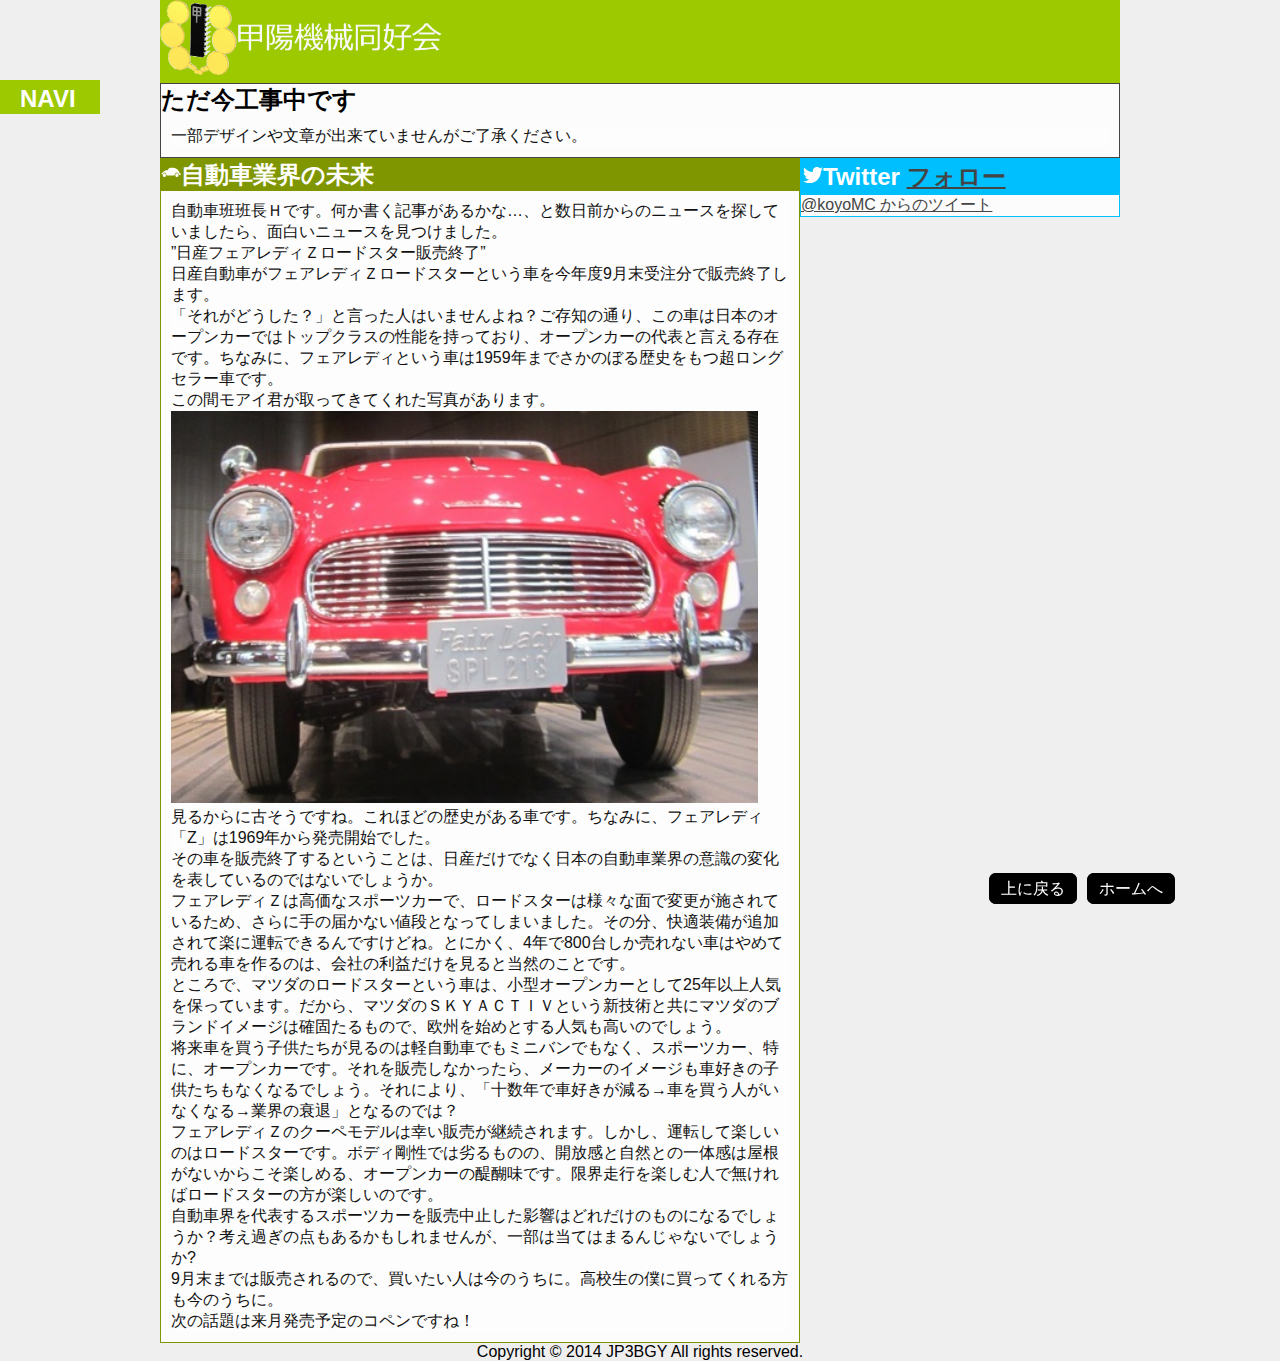
<file: WebContent/article/opencar.html>
<!DOCTYPE html>
<html>
<head>
	<meta http-equiv="content-language" content="ja">
	<meta charset="UTF-8">
	<meta name="description" content="">
	<meta name="keywords" content="機械,高等学校,高校,中学校,中学,甲陽,甲陽学院,甲陽学院高校,甲陽学院高等学校,甲陽学院中学校,同好会,甲陽機械同好会,machine,machine club,club,電子工作,プログラム,プログラミング,学生,ヘンジニア,変ジニア,工作">
	<meta name="author" content="Team YYT">
	<link rel="stylesheet" href="mastercss.css">
	<!--[if lt IE 7]>
		<script src="http://ie7-js.googlecode.com/svn/version/2.1(beta4)/IE7.js"></script>
		<script src="html5shiv.js"></script>
	<![endif]-->
	<!--[if lt IE 8]>
		<script src="http://ie7-js.googlecode.com/svn/version/2.1(beta4)/IE8.js"></script>
		<script src="html5shiv.js"></script>
	<![endif]-->
	<!--[if lt IE 9]>
		<script src="http://ie7-js.googlecode.com/svn/version/2.1(beta4)/IE9.js"></script>
		<script src="html5shiv.js"></script>
	<![endif]-->
	<!--[if IE]><script type="text/javascript" src="excanvas.js"></script><![endif]-->
	<link rel="SHORTCUT ICON" href="../icon/favicon.ico" type="image/vnd.microsoft.icon">
	
	<script src="./jquery-2.1.0.js"></script>
	<title>自動車業界の未来|甲陽機械同好会</title>
</head>
<body id="inner">
	<header>
		<h1><a href="../"><img src="../image/sample2.png"width="285px" height="75px" alt="甲陽機械同好会"></a></h1>
		<!--未定/検索バー追加予定-->
	</header>
    <section class="size3" style="display:block;"><h2 style="color:#000;">ただ今工事中です</h2><div class="main">一部デザインや文章が出来ていませんがご了承ください。</div></section>
	<!--サイドバー-->
	<section id="sidebar" >
		<h2 id="navi">NAVI</h2>
		<ul>
			<li  class="primenu">
				<a class="notlist" href ="../koujichu.html" ><img style="height:16px;margin-right:8px;" src="../icon/aboutus.svg" alt="about us">about us</a>
			</li>
			<li class="primenu">
                            <a class="sidelist" href ="../members.html" ><img style="height:16px;margin-right:8px;" src="../icon/member.svg" alt="Members">Members</a>
				<div id="one" class="quicknavi">
				<div id="oneone" class="naviunactive">navi</div>
				<div id="onetwo" class="naviactive">navi</div>
				</div>
				<ul >
					<li class="secmenu"><a href="../members.html#moai">モアイ君</a></li>
					<li class="secmenu"><a href="../members.html#JP3BGY">JP3BGY</a></li>
					<li class="secmenu"><a href="../members.html#kikkin">kikkin</a></li>
					<li class="secmenu"><a href="../members.html#107">いおな</a></li>
					<li class="secmenu"><a href="../members.html#Grizzly">グリズリー</a></li>
					<li class="secmenu"><a href="../members.html#killha">キルハ</a></li>
					<li class="secmenu"><a href="../members.html#H">自動車班班長H</a></li>
					<li class="secmenu"><a href="../members.html#O">自動車班班員O</a></li>
				</ul>
			</li>
			<li class="primenu">
				<a class="sidelist" href ="../koujichu.html" ><img style="height:16px;margin-right:8px;" src="../icon/articles.svg" alt="Articles">Articles</a>
				<div id="two" class="quicknavi">
				<div id="twoone"class="naviunactive">navi</div>
				<div id="twotwo"class="naviactive">navi</div>
				</div>
				<ul>
					<li class="secmenu"><a href="../koujichu.html">電子工作</a></li>
					<li class="secmenu"><a href="../koujichu.html">プログラミング</a></li>
					<li class="secmenu"><a href="../koujichu.html">車関連</a></li>
					<li class="secmenu"><a href="../koujichu.html">その他</a></li>
					<li class="secmenu"><a href="../koujichu.html">文化祭作品</a></li>
				</ul>
			</li>
			<li class="primenu"><a class="notlist" href="../koujichu.html" ><img style="height:16px;margin-right:8px;" src="../icon/works.svg" alt="Works">Works</a></li>
			<li class="primenu"><a class="notlist" href="../koujichu.html"><img style="height:16px;margin-right:8px;" src="../icon/photos.svg" alt="Photos">Gallery</a></li>
                        <li class="primenu"><a class="notlist" href="http://koyomachineclub.blogspot.jp/"><img style="height:16px;margin-right:8px;" src="../icon/blog.svg" alt="Blog">Blog</a></li>
		</ul>
	</section><section class="size2" style="border-color: #809600;"><h2 style="background-color: #809600;"><img class="icon" src="../icon/H.svg" alt="H">自動車業界の未来</h2><div class="main">自動車班班長Ｈです。何か書く記事があるかな…、と数日前からのニュースを探していましたら、面白いニュースを見つけました。<br>
”日産フェアレディＺロードスター販売終了”<br>
日産自動車がフェアレディＺロードスターという車を今年度9月末受注分で販売終了します。<br>
「それがどうした？」と言った人はいませんよね？ご存知の通り、この車は日本のオープンカーではトップクラスの性能を持っており、オープンカーの代表と言える存在です。ちなみに、フェアレディという車は1959年までさかのぼる歴史をもつ超ロングセラー車です。<br>
この間モアイ君が取ってきてくれた写真があります。<br>
<img src="../image/Fair Lady 1st.jpg" alt="初代フェアレディ" style="width:95%;"><br>
見るからに古そうですね。これほどの歴史がある車です。ちなみに、フェアレディ「Z」は1969年から発売開始でした。<br>
その車を販売終了するということは、日産だけでなく日本の自動車業界の意識の変化を表しているのではないでしょうか。<br>
フェアレディＺは高価なスポーツカーで、ロードスターは様々な面で変更が施されているため、さらに手の届かない値段となってしまいました。その分、快適装備が追加されて楽に運転できるんですけどね。とにかく、4年で800台しか売れない車はやめて売れる車を作るのは、会社の利益だけを見ると当然のことです。<br>
ところで、マツダのロードスターという車は、小型オープンカーとして25年以上人気を保っています。だから、マツダのＳＫＹＡＣＴＩＶという新技術と共にマツダのブランドイメージは確固たるもので、欧州を始めとする人気も高いのでしょう。<br>
将来車を買う子供たちが見るのは軽自動車でもミニバンでもなく、スポーツカー、特に、オープンカーです。それを販売しなかったら、メーカーのイメージも車好きの子供たちもなくなるでしょう。それにより、「十数年で車好きが減る→車を買う人がいなくなる→業界の衰退」となるのでは？<br>
フェアレディＺのクーペモデルは幸い販売が継続されます。しかし、運転して楽しいのはロードスターです。ボディ剛性では劣るものの、開放感と自然との一体感は屋根がないからこそ楽しめる、オープンカーの醍醐味です。限界走行を楽しむ人で無ければロードスターの方が楽しいのです。<br>
自動車界を代表するスポーツカーを販売中止した影響はどれだけのものになるでしょうか？考え過ぎの点もあるかもしれませんが、一部は当てはまるんじゃないでしょうか?<br>
9月末までは販売されるので、買いたい人は今のうちに。高校生の僕に買ってくれる方も今のうちに。<br>
次の話題は来月発売予定のコペンですね！</div></section><script src="./css.js"></script><article class="size1" id="twitter"><h2 class="title3" style="white-space: nowrap;"><img class="icon" src="../icon/twitter.svg" alt="twitter">Twitter <a href="https://twitter.com/koyoMC" class="twitter-follow-button" data-show-count="false" data-lang="ja" data-dnt="true">フォロー</a><script>!function(d,s,id){var js,fjs=d.getElementsByTagName(s)[0],p=/^http:/.test(d.location)?'http':'https';if(!d.getElementById(id)){js=d.createElement(s);js.id=id;js.src=p+'://platform.twitter.com/widgets.js';fjs.parentNode.insertBefore(js,fjs);}}(document, 'script', 'twitter-wjs');</script></h2><a class="twitter-timeline" data-chrome="noheader" data-show-replies="true" href="https://twitter.com/koyoMC" data-widget-id="421325043180638208">@koyoMC からのツイート</a><!--
        --><script>!function(d,s,id){var js,fjs=d.getElementsByTagName(s)[0],p=/^http:/.test(d.location)?'http':'https';if(!d.getElementById(id)){js=d.createElement(s);js.id=id;js.src=p+"://platform.twitter.com/widgets.js";fjs.parentNode.insertBefore(js,fjs);}}(document,"script","twitter-wjs");</script></article>
        <section class="bottombuttons"><a class="bottombutton" href="#top">上に戻る</a><a class="bottombutton" href="../">ホームへ</a></section>
		<footer>Copyright © 2014 JP3BGY All rights reserved.</footer><!--フッター-->
	<script src="./sidebar.js"></script>
        <script src="block.js"></script>
</body>
</html>
</file>
<file: WebContent/mastercss.css>
*{
	padding:0px;
	margin:0px;
	font-family: Meiryo UI,Segoe UI,Arial,Verdana,Sans-Serif;
	color:#444; 
        -moz-user-select: none;
        -webkit-user-select: none;
        -ms-user-select: none;
}
@media screen and (min-width:1020px){
#inner{
	position:relative;
	top:0px;
	bottom:0px;
	width:900px;
	height:100%;
	margin:0 auto;
	padding:0px 10px;
	z-index:0;
	padding:0 auto;
	background-color: #ffffff;
}	
}
@media screen and (max-width:1019px){
	#inner{
	position:relative;
	top:0px;
	bottom:0px;
	background-color: #ffffff;
	width:900px;
	height:100%;
	margin:0 auto 0 70px;
	padding:0px 10px;
	z-index:0;
	padding:0 auto;
	
}
	
}


#sidebar {
	background-color: rgba(156,201,0,1);
	white-space: nowrap; 
	overflow: hidden;
	width:100px;
	height:34px;
	position:fixed;
	top:80px;
	left:0;
	z-index:2;
}
#navi{
	font-size: 24px;
	height:24px;
	padding:5px 20px;
	font-weight: bold;
	cursor:pointer;
}
footer{
	text-align:center;
        color:#000;
        clear:both;
	
}
li.primenu{
	position:relative;
	display:block;
	list-style-type:none;
	list-style-position:outside;
	padding:0px;
	text-align:center;
	margin:0px auto;
	text-align:center;
	
}
li.primenu a{
	position:relative;
	height:16px;
	color:#ffffff;
	display:block;
	font-size: 16px;
	background-color:rgba(156,201,0,1);
	text-decoration:none;
}
li.secmenu  a{
	padding:5px 10px 5px 30px;
	background-color:rgba(131,176,0,1);
}
.primenu a:hover{
	background-color:rgba(181,226,25,1);
	z-index:2;
}
.secmenu a:hover{
	background-color:rgba(143,188,12,1);
	z-index:2;
}
.primenu a:active{
	top:3px;
	z-index:3;
}
section h2{
	color:#ffffff;
}
.quicknavi{
	position:absolute;
	top:0;
	left:144px;
	width:40px;
	height:36px;
	padding:0;
	background-color:rgba(156,201,0,1);
	z-index:2;
}
.quicknavi:hover{
		background-color:rgba(181,226,25,1);
}
.naviactive{
	display:none;
	width:16px;
	height:8px;
	margin:14px 16px;	
	text-indent: -9999em;
	background:url(./yazirusi.svg) no-repeat;
	background-position: 0px -8px;
}
.naviunactive{
	width:16px;
	height:8px;
	margin:14px 16px;
	text-indent: -9999em;
	background:url(./yazirusi.svg) no-repeat;
}
.notlist{
	width:184px;
	padding:10px 0px;
}
.sidelist{
	width:144px;
	padding:10px 0px;
}
.icon{
	width:auto;
	height:20px;
}

.title1{
	display:block;
	font-size:1.5em;
	color:#ffffff;
	background-color:purple;
	padding:2px;
}
.title2{
	display:block;
	font-size:1.5em;
	color:#ffffff;
        padding:2px;
	background-color:#f1be09;
}
.title3{
	display:block;
	font-size:1.5em;
	color:#ffffff;
        
	padding:2px;
        background-color: deepskyblue;
}
.title{
    display:block;
	font-size:1.5em;
	color:#ffffff;
        padding:2px;
}
.size1{
	border: 1px solid;
	width:318px;
	background-color:#fcfcfc;
	display:inline-block;
	position:relative;
        vertical-align: top;
}
.size2{
	border: 1px solid;
        width:638px;
	background-color:#fcfcfc;
	display:inline-block;
	position:relative;
        vertical-align: top;
}
.size3{
	border: 1px solid;
        max-width:958px;
	background-color:#fcfcfc;
	display:inline-block;
	position:relative;
        vertical-align: top;
}
.main{
    display:block;
    color:#111;
    background-color: #fdfdfd;
    margin:10px;
    -moz-user-select: text;
    -webkit-user-select: text;
    -ms-user-select: text;
}
.prophoto{
    width: 240px;
    height: 320px;
    float:left;
    margin-bottom: 10px;
    margin-right: 10px;
}
#twitter{
    border: 1px solid deepskyblue; 
}
.metro{
    display:inline-block;
    text-align: center;
    float:right;
    font-weight: 600;
    color:#ffffff;
    width:160px;
    height:160px;
    cursor:pointer;
}
.buttonicon{
    width: 100px;
    height: 100px;
    transition: width 0.1s ease,height 0.1s ease;
}
.buttonmain{
    position: relative;
    top: 50%;
    left: 50%;
    -webkit-transform:translateX(-50%) translateY(-50%);
    -ms-transform:translateX(-50%) translateY(-50%);
    transform:translateX(-50%) translateY(-50%);
    color:#ffffff;
}
.metro:hover{
    opacity: 0.6;
}
</file>
<file: WebContent/top.css>
body{
		max-width:960px;
		margin:0 auto;
		background-color:#efefef;
}
header{
	background-color:rgba(156,201,0,1);
}
#img{
	position:relative;
	overflow:hidden;
	width:100%;
	max-width:960px;
	max-height:600px;
	margin:0 auto;
}
#viewtitles{
	background-color: #f9f9f9;
	position:relative;
	display:block;
	white-space: nowrap;
	float:left;
	bottom:0px;
	width:100%;
	height:10%;
}
#view{
	display:block;
	width:100%;
	height:90%;
}
.viewphoto{
	position:absolute;
	display:block;
	width:100%;
	height:90%;
	top:0px;
	left:0px;
}
.viewtitle{
	margin:0 1px 1px 0px;
	background-color:#333333;
        border-left:2px solid #000;
        border-right:2px solid #000;
        border-top:2px solid #000;
        border-color: #444;
	color:#ffffff;
	font-family: Meiryo UI,'Segoe UI Light','SegoeUIWF',Arial,sans-serif;
	font-size:18px;
	display:inline-block;
	text-align:center;
	height:100%;
	line-height:100%;
	cursor:pointer;
        transition:color 0.6s ease,background-color 0.6s ease; 
}
#viewphoto1{
	opacity:1;
	display:block;
}
#News{
	border: 1px solid purple;
        max-height:120px;
        /* margin-top:16px; */
}
#newsmain{
	font-size:14px;
        width:auto;
        display:block;
        margin:10px;
        overflow-y: scroll;
}
#youkoso{
    border: 1px solid #f1be09; 
}
#aboutus{
    background-color: #cc0066;
}
#members{
    background-color: #3300cc;
}
#blog{
    background-color: darkorange;
}
#works{
	background-color:lightseagreen;
}
#photos{
    background-color: limegreen;
}
#articles{
    background-color:darkviolet;
}
</file>
<file: WebContent/article/mastercss.css>
*{
	padding:0px;
	margin:0px;
	font-family: Meiryo UI,Segoe UI,Arial,Verdana,Sans-Serif;
	color:#444; 
        -moz-user-select: none;
        -webkit-user-select: none;
        -ms-user-select: none;
	list-style-type:none;
}
body{
		max-width:960px;
		margin:0 auto;
		background-color:#efefef;
}
header{
	background-color:rgba(156,201,0,1);
}
@media screen and (min-width:1160px){
#inner{
	position:relative;
	top:0px;
	bottom:0px;
	height:100%;
	margin:0 auto;
	padding:0px 10px;
	z-index:0;
	padding:0 auto;
}	
}
@media screen and (max-width:1159px){
	#inner{
	position:relative;
	top:0px;
	bottom:0px;
	height:100%;
	margin:0 auto 0 100px;
	padding:0px 10px;
	z-index:0;
	padding:0 auto;
	
}
	
}


#sidebar {
	background-color: rgba(156,201,0,1);
	white-space: nowrap; 
	overflow: hidden;
	width:100px;
	height:34px;
	position:fixed;
	top:80px;
	left:0;
	z-index:2;
}
#navi{
	font-size: 24px;
	height:24px;
	padding:5px 20px;
	font-weight: bold;
	cursor:pointer;
}
footer{
	text-align:center;
        color:#000;
        clear:both;
	
}
li.primenu{
	position:relative;
	display:block;
	list-style-type:none;
	list-style-position:outside;
	padding:0px;
	text-align:center;
	margin:0px auto;
	text-align:center;
	
}
li.primenu a{
	position:relative;
	height:16px;
	color:#ffffff;
	display:block;
	font-size: 16px;
	background-color:rgba(156,201,0,1);
	text-decoration:none;
}
li.primenu span{
	position:relative;
	height:16px;
	color:#ffffff;
	display:block;
	font-size: 16px;
	background-color:rgba(181,226,25,1);
	text-decoration:none;
}
li.secmenu  a{
	padding:5px 10px 5px 30px;
	background-color:rgba(131,176,0,1);
}
.primenu a:hover{
	background-color:rgba(181,226,25,1);
	z-index:2;
}
.secmenu a:hover{
	background-color:rgba(143,188,12,1);
	z-index:2;
}
.primenu a:active{
	top:3px;
	z-index:3;
}
section h2{
	color:#ffffff;
}
.quicknavi{
	position:absolute;
	top:0;
	left:144px;
	width:40px;
	height:36px;
	padding:0;
	background-color:rgba(156,201,0,1);
	z-index:2;
}
.quicknavi:hover{
		background-color:rgba(181,226,25,1);
}
.naviactive{
	display:none;
	width:16px;
	height:8px;
	margin:14px 16px;	
	text-indent: -9999em;
	background:url(./yazirusi.svg) no-repeat;
	background-position: 0px -8px;
}
.naviunactive{
	width:16px;
	height:8px;
	margin:14px 16px;
	text-indent: -9999em;
	background:url(./yazirusi.svg) no-repeat;
}
.notlist{
	width:184px;
	padding:10px 0px;
}
.sidelist{
	width:144px;
	padding:10px 0px;
}
.icon{
	width:auto;
	height:20px;
}

.title1{
	display:block;
	font-size:1.5em;
	color:#ffffff;
	background-color:purple;
	padding:2px;
}
.title2{
	display:block;
	font-size:1.5em;
	color:#ffffff;
        padding:2px;
	background-color:#f1be09;
}
.title3{
	display:block;
	font-size:1.5em;
	color:#ffffff;
        
	padding:2px;
        background-color: deepskyblue;
}
.title{
    vertical-align:middle;
    display:block;
	color:#ffffff;
        padding:2px;
}
.size1{
	border: 1px solid;
	width:318px;
	background-color:#fcfcfc;
	display:inline-block;
	position:relative;
        vertical-align: top;
}
.size2{
	border: 1px solid;
        width:638px;
	background-color:#fcfcfc;
	display:inline-block;
	position:relative;
        vertical-align: top;
}
.size3{
	border: 1px solid;
        max-width:958px;
	background-color:#fcfcfc;
	display:inline-block;
	position:relative;
        vertical-align: top;
}
.main{
    display:block;
    color:#111;
    background-color: #fdfdfd;
    margin:10px;
    -moz-user-select: text;
    -webkit-user-select: text;
    -ms-user-select: text;
}
.prophoto{
    width: 240px;
    height: 320px;
    float:left;
    margin-bottom: 10px;
    margin-right: 10px;
}
@media screen and (max-width:660px){
    .prophoto{
        float:none;
        display:block;
    }
}#twitter{
    border: 1px solid deepskyblue; 
}
.metro{
    display:inline-block;
    text-align: center;
    float:right;
    font-weight: 600;
    color:#ffffff;
    width:160px;
    height:160px;
    cursor:pointer;
}
.buttonicon{
    width: 100px;
    height: 100px;
    transition: width 0.1s ease,height 0.1s ease;
}
.buttonmain{
    position: relative;
    top: 50%;
    left: 50%;
    -webkit-transform:translateX(-50%) translateY(-50%);
    -ms-transform:translateX(-50%) translateY(-50%);
    transform:translateX(-50%) translateY(-50%);
    color:#ffffff;
}
.metro:hover{
    opacity: 0.6;
}
.bottombuttons{
    position: fixed;
    bottom: 0px;
    right: 100px; 
}
.bottombutton{
    margin:0 5px;
    padding:5px 10px;
    background-color:black;
    border:solid 2px black;
    border-radius: 7px;
    text-decoration: none;
    color:white;
    transition:color 0.5s ease 0s,background-color 0.5s ease 0s;
}
.bottombutton:hover{
    margin:0 5px;
    padding:5px 10px;
    background-color:white;
    border:solid 2px black;
    border-radius: 7px;
    text-decoration: none;
    color:black;
}
#aboutus{
    background-color: #cc0066;
}
#members{
    background-color: #3300cc;
}
#blog{
    background-color: darkorange;
}
#works{
	background-color:lightseagreen;
}
#photos{
    background-color: limegreen;
}
#articles{
    background-color:darkviolet;
}
.none{
    display:none;
}
</file>
